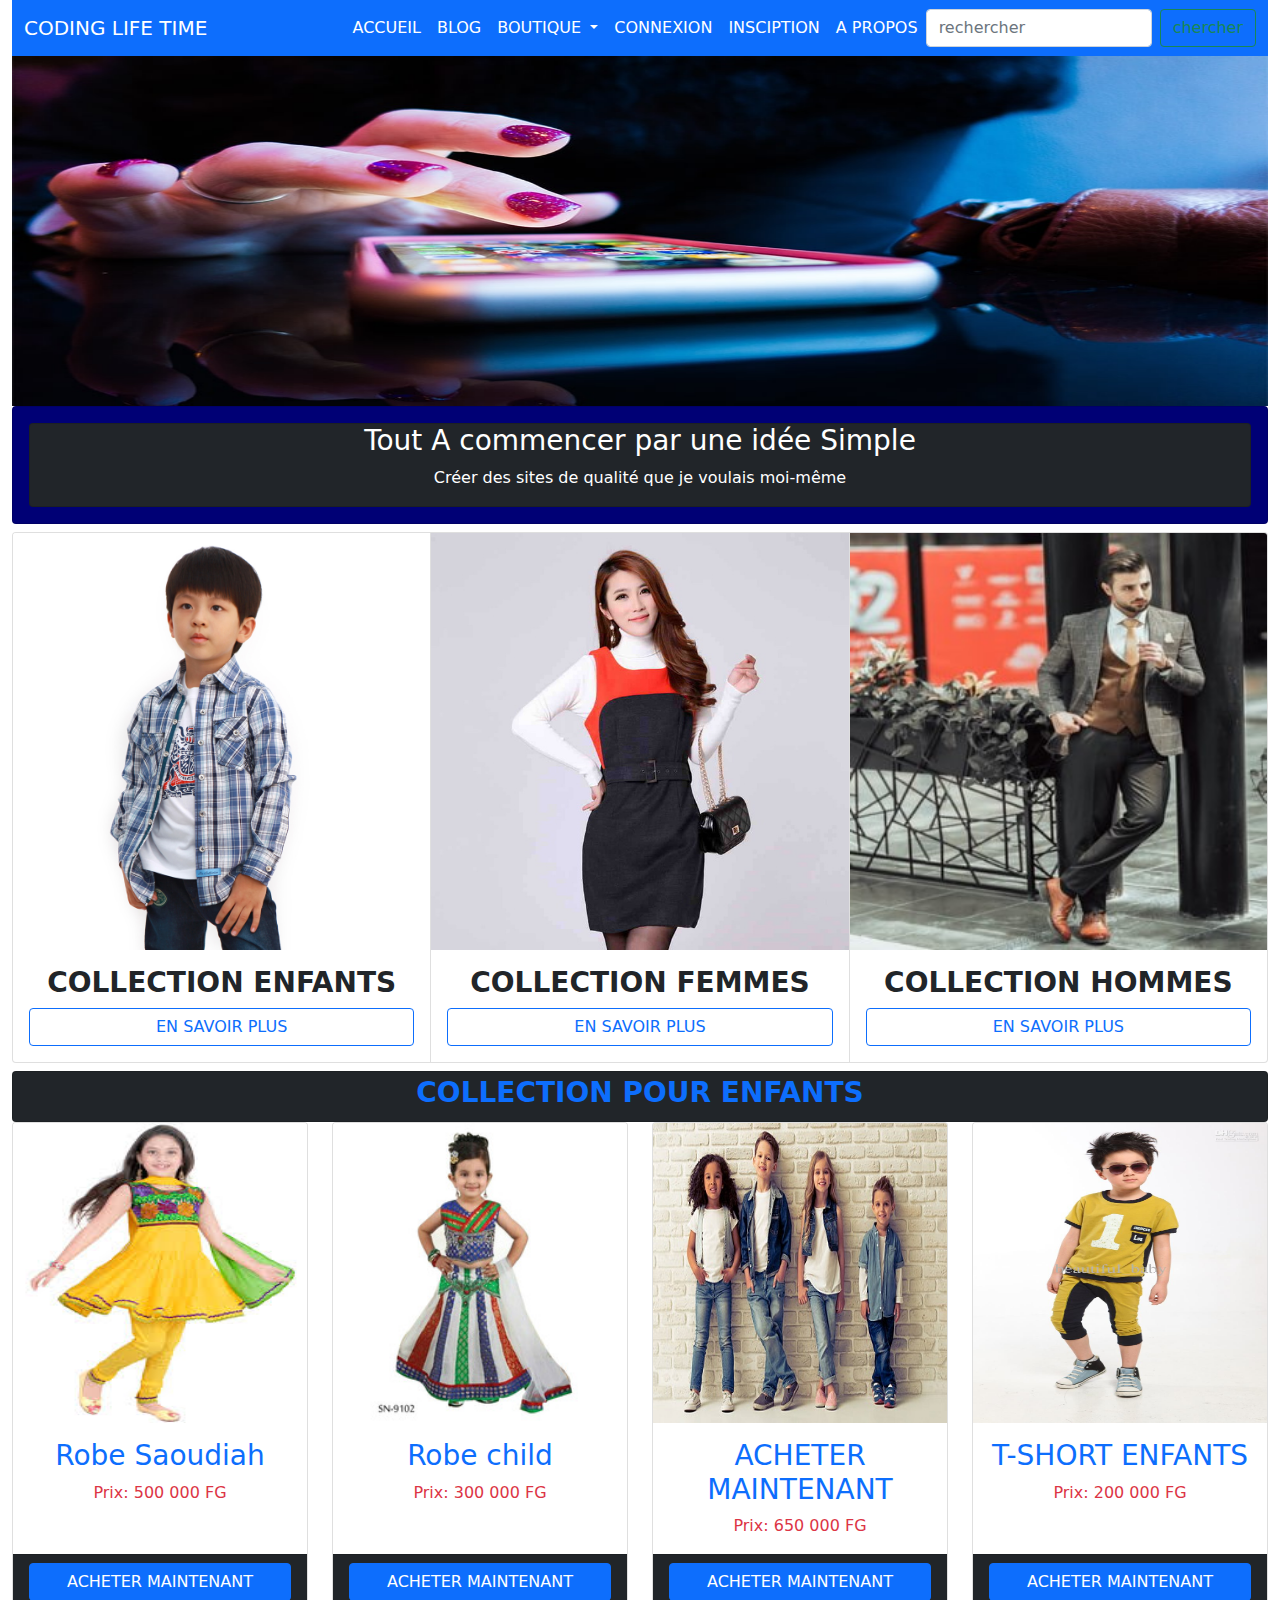
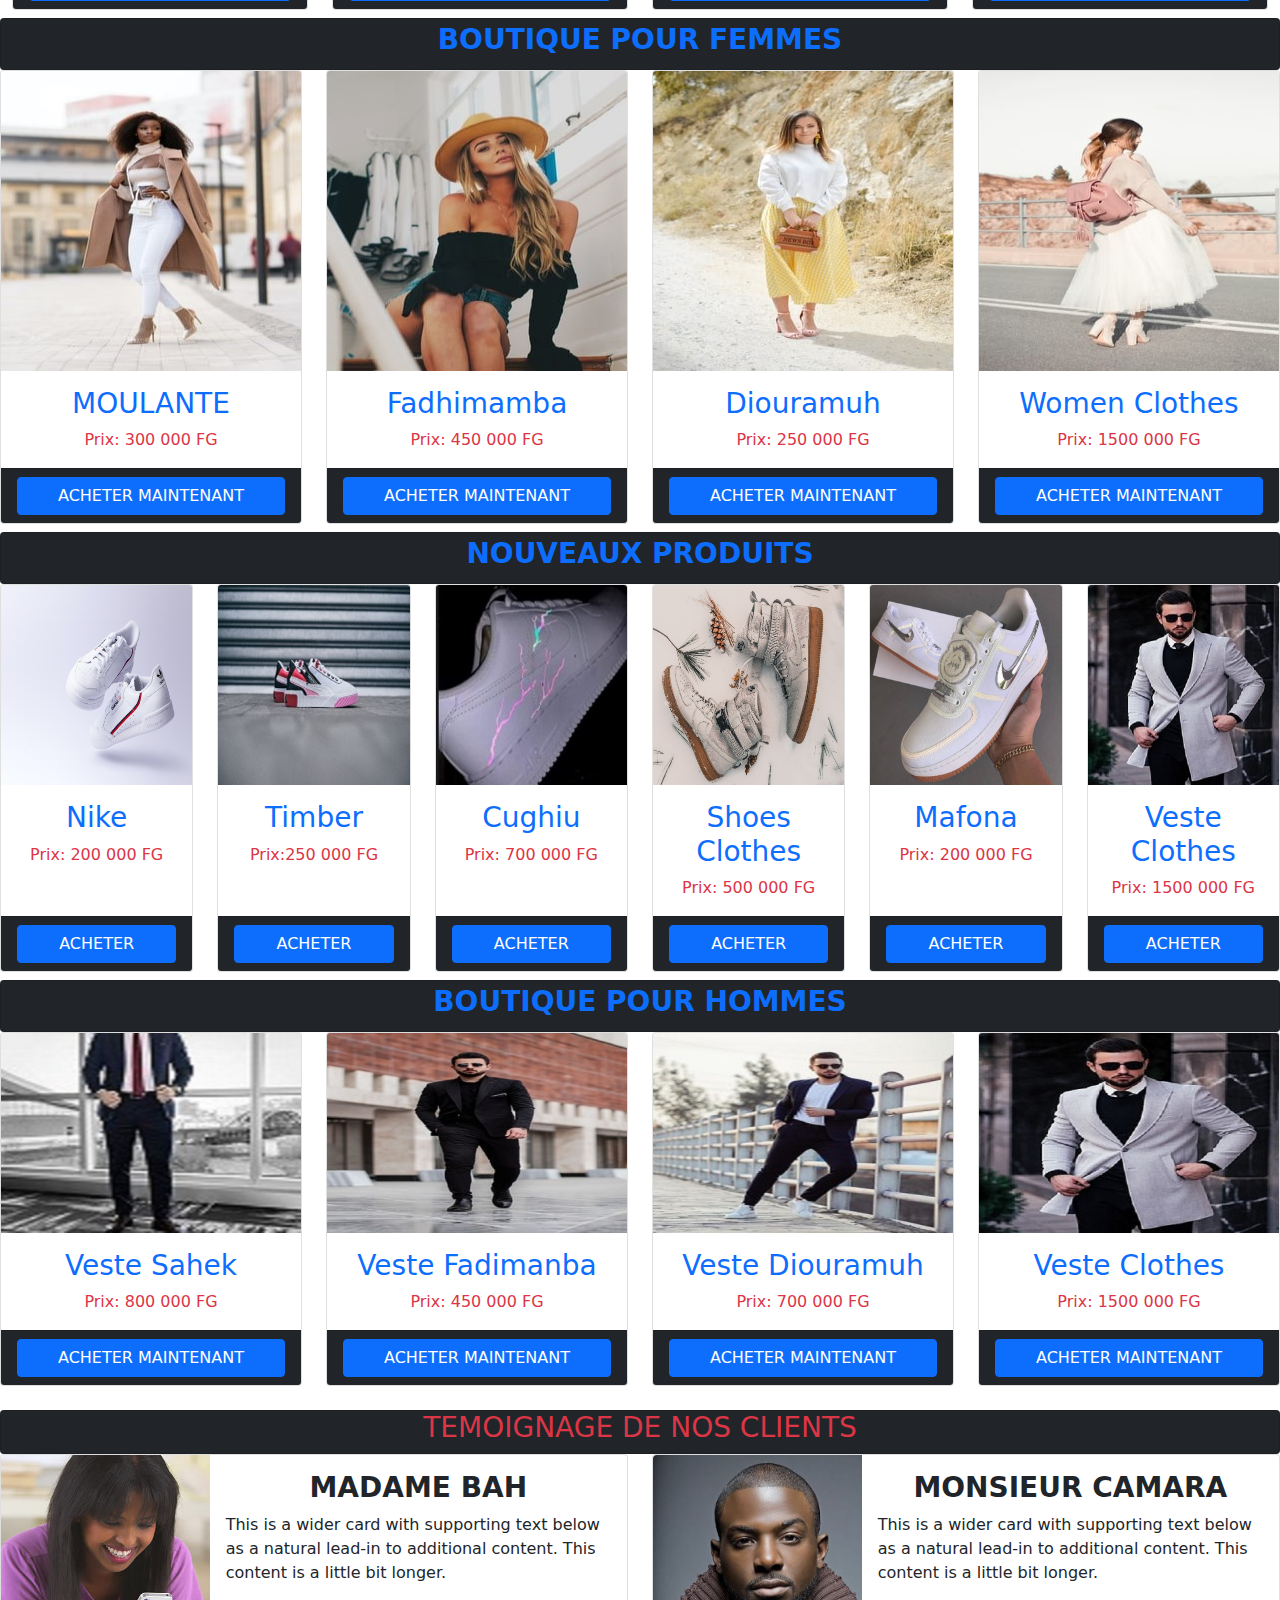
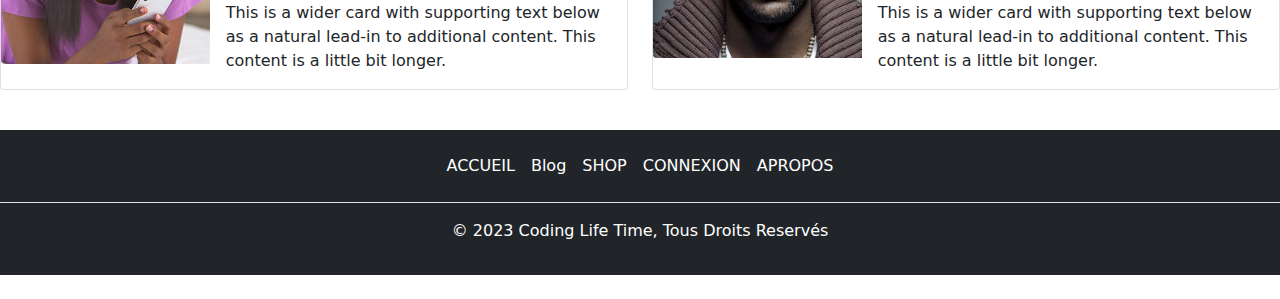
<file: index.html>
<!DOCTYPE html>
<html lang="zxx">

<head>
    <meta charset="UTF-8">
    <meta http-equiv="X-UA-Compatible" content="IE=edge">
    <meta name="viewport" content="width=device-width, initial-scale=1.0">
    <title>clshop-Accueille</title>
    <!-- liaison fichiers bootstrap  -->
    <link rel="stylesheet" href="css/bootstrap.min.css">
    <script src="js/bootstrap.min.js"></script>
</head>

<body>
    <div class="container-fluid">
        <!-- Debut section menu de navigation  -->
        <nav class="navbar navbar-expand-lg navbar-light bg-primary">
            <div class="container-fluid">
                <a class="navbar-brand text-white" href="index.html">CODING LIFE TIME</a>
                <button class="navbar-toggler" type="button" data-bs-toggle="collapse"
                    data-bs-target="#navbarSupportedContent" aria-controls="navbarSupportedContent"
                    aria-expanded="false" aria-label="Toggle navigation">
                    <span class="navbar-toggler-icon"></span>
                </button>
                <div class="collapse navbar-collapse" id="navbarSupportedContent">
                    <ul class="navbar-nav ms-auto mb-2 mb-lg-0">
                        <li class="nav-item">
                            <a class="nav-link text-white" aria-current="page" href="index.html">ACCUEIL</a>
                        </li>
                        <li class="nav-item">
                            <a class="nav-link text-white" href="blog.html">BLOG</a>
                        </li>
                        <li class="nav-item dropdown">
                            <a class="nav-link dropdown-toggle text-white" href="#" id="navbarDropdown" role="button"
                                data-bs-toggle="dropdown" aria-expanded="false">
                                BOUTIQUE
                            </a>
                            <ul class="dropdown-menu" aria-labelledby="navbarDropdown">
                                <li><a class="dropdown-item" href="shop.html">SHOP</a></li>
                                <li><a class="dropdown-item" href="electronique.html">ELECTRONIQUE</a></li>

                            </ul>
                        </li>
                        <li class="nav-item">
                            <a class="nav-link text-white" href="connexion.html">CONNEXION</a>
                        </li>

                        <li class="nav-item">
                            <a class="nav-link text-white" href="inscription.html">INSCIPTION</a>
                        </li>

                        <li class="nav-item">
                            <a class="nav-link text-white" href="apropos.html">A PROPOS</a>
                        </li>
                    </ul>
                    <form class="d-flex">
                        <input class="form-control me-2" type="search" placeholder="rechercher" aria-label="Search">
                        <button class="btn btn-outline-success" type="submit">chercher</button>
                    </form>
                </div>
            </div>
        </nav>
        <!-- Fin section menu de navigation  -->

        <!-- debut section carrossel  -->

        <div id="carouselExampleSlidesOnly" class="carousel slide" data-bs-ride="carousel">
            <div class="carousel-inner">
                <div class="carousel-item active">
                    <img src="images/caroussel/carousel-1.jpg" style="height: 350px;" class="d-block w-100" alt=" ">
                </div>
                <div class="carousel-item">
                    <img src="images/caroussel/carousel-2.jpg" style="height: 350px;" class="d-block w-100" alt=" ">
                </div>
                <div class="carousel-item">
                    <img src="images/caroussel/carousel-3.jpg" style="height: 350px;" class="d-block w-100" alt=" ">
                </div>
            </div>
        </div>
        <!-- fin section carrossel  -->

        <!-- Debut bloc titre  -->
        <div class="card p-3" style="background: #000075;">
            <div class="bg-dark text-white text-center card">
                <h3>Tout A commencer par une idée Simple</h3>
                <p>
                    Créer des sites de qualité que je voulais moi-même
                </p>
            </div>
        </div>

        <!-- Fin bloc titre  -->

        <!-- DEBUT SECTION TYPE DES PRODUITS  -->

        <div class="card-group mt-2">
            <div class="card">
                <img src="images/image28.jpg" class="card-img-top" alt=" ">
                <div class="card-body">
                    <h3 class="card-title text-center fw-bold">COLLECTION ENFANTS</h3>
                    <button class="btn  btn-outline-primary w-100">EN SAVOIR PLUS</button>
                </div>
            </div>
            <div class="card">
                <img src="images/image30.jpg" class="card-img-top" alt=" ">
                <div class="card-body">
                    <h3 class="card-title text-center fw-bold">COLLECTION FEMMES</h3>
                    <button class="btn btn-outline-primary w-100">EN SAVOIR PLUS</button>
                </div>
            </div>
            <div class="card">
                <img src="images/v11.jpeg" class="card-img-top" alt=" ">
                <div class="card-body">
                    <h3 class="card-title text-center fw-bold">COLLECTION HOMMES</h3>
                    <button class="btn btn-outline-primary w-100">EN SAVOIR PLUS</button>
                </div>
            </div>
        </div>
        <!-- FIN SECTION TYPE DES PRODUITS  -->

        <!-- DEBUT SECTION COLLECTION ENFANTS  -->
        <div class="card bg-dark text-white text-center mt-2 p-1">
            <h3 class="text-primary  fw-bold">COLLECTION POUR ENFANTS</h3>
        </div>

        <div class="row">
            <div class="col">
                <div class="card h-100">
                    <img src=" images/images30.jpg" height="300px" class="card-img-top" alt="...">
                    <div class="card-body text-center">
                        <h3 class="card-title text-center text-primary">Robe Saoudiah</h3>
                        <p class="card-text text-center text-danger">Prix: 500 000 FG</p>
                    </div>
                    <div class="card-footer bg-dark">
                        <button class="btn btn-primary w-100">ACHETER MAINTENANT</button>
                    </div>
                </div>
            </div>
            <div class="col">
                <div class="card h-100">
                    <img src="images/en.jpg" height="300px" ; class="card-img-top" alt="...">
                    <div class="card-body">
                        <h3 class="card-title text-center text-primary">Robe child</h3>
                        <p class="card-text text-center text-danger">Prix: 300 000 FG</p>
                    </div>
                    <div class="card-footer bg-dark">
                        <button class="btn btn-primary w-100">ACHETER MAINTENANT</button>
                    </div>
                </div>
            </div>
            <div class="col">
                <div class="card h-100">
                    <img src="images/enfant.jpg" height="300px" ; class="card-img-top" alt=" ">
                    <div class="card-body text-center">
                        <h3 class="card-title text-center text-primary">ACHETER MAINTENANT</h3>
                        <p class="card-text text-danger text-center">Prix: 650 000 FG</p>
                    </div>
                    <div class="card-footer bg-dark">
                        <button class="btn btn-primary w-100">ACHETER MAINTENANT</button>
                    </div>
                </div>
            </div>
            <div class="col">
                <div class="card h-100">
                    <img src="images/en1.jpg" height="300px" class="card-img-top" alt="...">
                    <div class="card-body">
                        <h3 class="card-title text-center text-primary">T-SHORT ENFANTS</h3>
                        <p class="card-text text-center text-danger">Prix: 200 000 FG</p>
                    </div>
                    <div class="card-footer bg-dark">
                        <button class="btn btn-primary w-100">ACHETER MAINTENANT</button>
                    </div>
                </div>
            </div>
        </div>

    </div>

    <!-- FIN SECTION COLLECTION ENFANTS  -->

    <!-- DEBUT SECTION BOUTIQUE FEMMES  -->
    <div class="card bg-dark text-white text-center mt-2 p-1">
        <h3 class="text-primary fw-bold">BOUTIQUE POUR FEMMES</h3>
    </div>


    <div class="row">
        <div class="col">
            <div class="card h-100">
                <img src="images/f3.jpeg" height="300px" ; class="card-img-top" alt="...">
                <div class="card-body">
                    <h3 class="card-title text-center text-primary">MOULANTE</h3>
                    <p class="card-text text-center text-danger">Prix: 300 000 FG</p>
                </div>
                <div class="card-footer bg-dark">
                    <button class="btn btn-primary text-center w-100">ACHETER MAINTENANT</button>
                </div>
            </div>
        </div>
        <div class="col">
            <div class="card h-100">
                <img src="images/f4.jpeg" height="300px" class="card-img-top" alt="...">
                <div class="card-body">
                    <h3 class="card-title text-center text-primary">Fadhimamba</h3>
                    <p class="card-text text-center text-danger">Prix: 450 000 FG</p>
                </div>
                <div class="card-footer bg-dark">
                    <button class="btn btn-primary w-100">ACHETER MAINTENANT</button>
                </div>
            </div>
        </div>
        <div class="col">
            <div class="card h-100">
                <img src="images/f5.jpeg" height="300px" ; class="card-img-top" alt="...">
                <div class="card-body">
                    <h3 class="card-title text-center text-primary">Diouramuh</h3>
                    <p class="card-text text-center text-danger">Prix: 250 000 FG</p>
                </div>
                <div class="card-footer bg-dark">
                    <button class="btn btn-primary text-center w-100">ACHETER MAINTENANT</button>
                </div>
            </div>
        </div>
        <div class="col">
            <div class="card h-100">
                <img src="images/f6.jpeg" height="300px" ; class="card-img-top" alt="...">
                <div class="card-body">
                    <h3 class="card-title text-center text-primary">Women Clothes</h3>
                    <p class="card-text text-center text-danger">Prix: 1500 000 FG</p>
                </div>
                <div class="card-footer bg-dark">
                    <button class="btn btn-primary text-center w-100">ACHETER MAINTENANT</button>
                </div>
            </div>
        </div>
    </div>

    <!-- FIN SECTION BOUTIQUE FEMMES  -->

    <!-- DEBUT SECTION NOUVEAUX PRODUITS  -->
    <div class="card bg-dark text-white text-center mt-2 p-1">
        <h3 class="text-primary fw-bold">NOUVEAUX PRODUITS</h3>
    </div>


    <div class="row">
        <div class="col">
            <div class="card h-100">
                <img src="images/c2.jpg" height="200px" ; class="card-img-top" alt="...">
                <div class="card-body">
                    <h3 class="card-title text-center text-primary">Nike</h3>
                    <p class="card-text text-center text-danger">Prix: 200 000 FG</p>
                </div>
                <div class="card-footer bg-dark">
                    <button class="btn btn-primary text-center w-100">ACHETER</button>
                </div>
            </div>
        </div>
        <div class="col">
            <div class="card h-100">
                <img src="images/c3.jpg" height="200px" ; class="card-img-top" alt="...">
                <div class="card-body">
                    <h3 class="card-title text-center text-primary">Timber</h3>
                    <p class="card-text text-center text-danger">Prix:250 000 FG </p>
                </div>
                <div class="card-footer bg-dark">
                    <button class="btn btn-primary text-center w-100">ACHETER</button>
                </div>
            </div>
        </div>
        <div class="col">
            <div class="card h-100">
                <img src="images/c5.jpg" height="200px" ; class="card-img-top" alt="...">
                <div class="card-body">
                    <h3 class="card-title text-center text-primary">Cughiu</h3>
                    <p class="card-text text-center text-danger">Prix: 700 000 FG</p>
                </div>
                <div class="card-footer bg-dark">
                    <button class="btn btn-primary text-center w-100">ACHETER</button>
                </div>
            </div>
        </div>
        <div class="col">
            <div class="card h-100">
                <img src="images/c13.jpg" height="200px" ; class="card-img-top" alt="...">
                <div class="card-body">
                    <h3 class="card-title text-center text-primary">Shoes Clothes</h3>
                    <p class="card-text text-center text-danger">Prix: 500 000 FG</p>
                </div>
                <div class="card-footer bg-dark">
                    <button class="btn btn-primary text-center w-100">ACHETER</button>
                </div>
            </div>
        </div>
        <div class="col">
            <div class="card h-100">
                <img src="images/c15.png" height="200px" ; class="card-img-top" alt="...">
                <div class="card-body">
                    <h3 class="card-title text-center text-primary">Mafona</h3>
                    <p class="card-text text-center text-danger">Prix: 200 000 FG</p>
                </div>
                <div class="card-footer bg-dark">
                    <button class="btn btn-primary text-center w-100">ACHETER</button>
                </div>
            </div>
        </div>
        <div class="col">
            <div class="card h-100">
                <img src="images/v4.jpeg" height="200px" ; class="card-img-top" alt="...">
                <div class="card-body">
                    <h3 class="card-title text-center text-primary">Veste Clothes</h3>
                    <p class="card-text text-center text-danger">Prix: 1500 000 FG</p>
                </div>
                <div class="card-footer bg-dark">
                    <button class="btn btn-primary text-center w-100">ACHETER</button>
                </div>
            </div>
        </div>
    </div>

    <!-- FIN SECTION NOUVEAUX PRODUITS  -->

    <!-- DEBUT SECTION BOUTIQUE HOMMES  -->
    <div class="card bg-dark text-white text-center mt-2 p-1">
        <h3 class="text-primary fw-bold">BOUTIQUE POUR HOMMES</h3>
    </div>


    <div class="row">
        <div class="col">
            <div class="card h-100">
                <img src="images/v1.jpeg" height="200px" class="card-img-top" alt="...">
                <div class="card-body">
                    <h3 class="card-title text-center text-primary">Veste Sahek</h3>
                    <p class="card-text text-center text-danger">Prix: 800 000 FG</p>
                </div>
                <div class="card-footer bg-dark">
                    <button class="btn btn-primary text-center w-100">ACHETER MAINTENANT</button>
                </div>
            </div>
        </div>
        <div class="col">
            <div class="card h-100">
                <img src="images/v2.jpeg" height="200px" ; class="card-img-top" alt="...">
                <div class="card-body">
                    <h3 class="card-title text-center text-primary">Veste Fadimanba</h3>
                    <p class="card-text text-center text-danger">Prix: 450 000 FG</p>
                </div>
                <div class="card-footer bg-dark">
                    <button class="btn btn-primary text-center w-100">ACHETER MAINTENANT</button>
                </div>
            </div>
        </div>
        <div class="col">
            <div class="card h-100">
                <img src="images/v3.jpeg" height="200px" ; class="card-img-top" alt="...">
                <div class="card-body">
                    <h3 class="card-title text-center text-primary">Veste Diouramuh</h3>
                    <p class="card-text text-center text-danger">Prix: 700 000 FG</p>
                </div>
                <div class="card-footer bg-dark">
                    <button class="btn btn-primary text-center w-100">ACHETER MAINTENANT</button>
                </div>
            </div>
        </div>
        <div class="col">
            <div class="card h-100">
                <img src="images/v4.jpeg" height="200px" ; class="card-img-top" alt="...">
                <div class="card-body">
                    <h3 class="card-title text-center text-primary">Veste Clothes</h3>
                    <p class="card-text text-center text-danger">Prix: 1500 000 FG</p>
                </div>
                <div class="card-footer bg-dark">
                    <button class="btn btn-primary text-center w-100">ACHETER MAINTENANT</button>
                </div>
            </div>
        </div>
    </div>

    <!-- FIN SECTION BOUTIQUE HOMMES  -->

    <!-- DEBUT SECTION TEMOIGNAGE CLIENT  -->

    <div class="card bg-dark text-center mt-4">
        <h3 class="text-danger">TEMOIGNAGE DE NOS CLIENTS</h3>
    </div>
    <div class="row">
        <div class="col">
            <div class="card mb-3">
                <div class="row g-0">
                    <div class="col-md-4">
                        <img src="images/user3.jpg" class="img-fluid rounded-start" alt="...">
                    </div>
                    <div class="col-md-8">
                        <div class="card-body">
                            <h3 class="card-title text-center fw-bold">MADAME BAH</h3>
                            <p class="card-text">This is a wider card with supporting text below as a natural lead-in to
                                additional content. This content is a little bit longer.</p>
                            <p class="card-text">This is a wider card with supporting text below as a natural lead-in to
                                additional content. This content is a little bit longer.</p>
                        </div>
                    </div>
                </div>
            </div>
        </div>

        <div class="col">
            <div class="card mb-3">
                <div class="row g-0">
                    <div class="col-md-4">
                        <img src="images/user4.jpg" class="img-fluid rounded-start" alt="...">
                    </div>
                    <div class="col-md-8">
                        <div class="card-body">
                            <h3 class="card-title text-center fw-bold">MONSIEUR CAMARA</h3>
                            <p class="card-text">This is a wider card with supporting text below as a natural lead-in to
                                additional content. This content is a little bit longer.</p>
                            <p class="card-text">This is a wider card with supporting text below as a natural lead-in to
                                additional content. This content is a little bit longer.</p>
                        </div>
                    </div>
                </div>
            </div>
        </div>
    </div>

    <!-- FIN SECTION TEMOIGNAGE CLIENT  -->

    <!-- DEBUT SECTION PIED DE PAGE  -->

    <div class="bg-dark mt-3">
        <footer class="py-3 my-4">
            <ul class="nav justify-content-center border-bottom pb-3 mb-3">
                <li class="nav-item"><a href="index.html" class="nav-link px-2 text-white">ACCUEIL</a></li>
                <li class="nav-item"><a href="blog.html" class="nav-link px-2 text-white">Blog</a></li>
                <li class="nav-item"><a href="shop.html" class="nav-link px-2 text-white">SHOP</a></li>
                <li class="nav-item"><a href="connexion.html" class="nav-link px-2 text-white">CONNEXION</a></li>
                <li class="nav-item"><a href="apropos.html" class="nav-link px-2 text-white">APROPOS</a></li>
            </ul>
            <p class="text-center text-white">&copy; 2023 Coding Life Time, Tous Droits Reservés</p>
        </footer>
    </div>

    <!-- FIN SECTION PIED DE PAGE  -->

    </div>
</body>

</html>
</file>
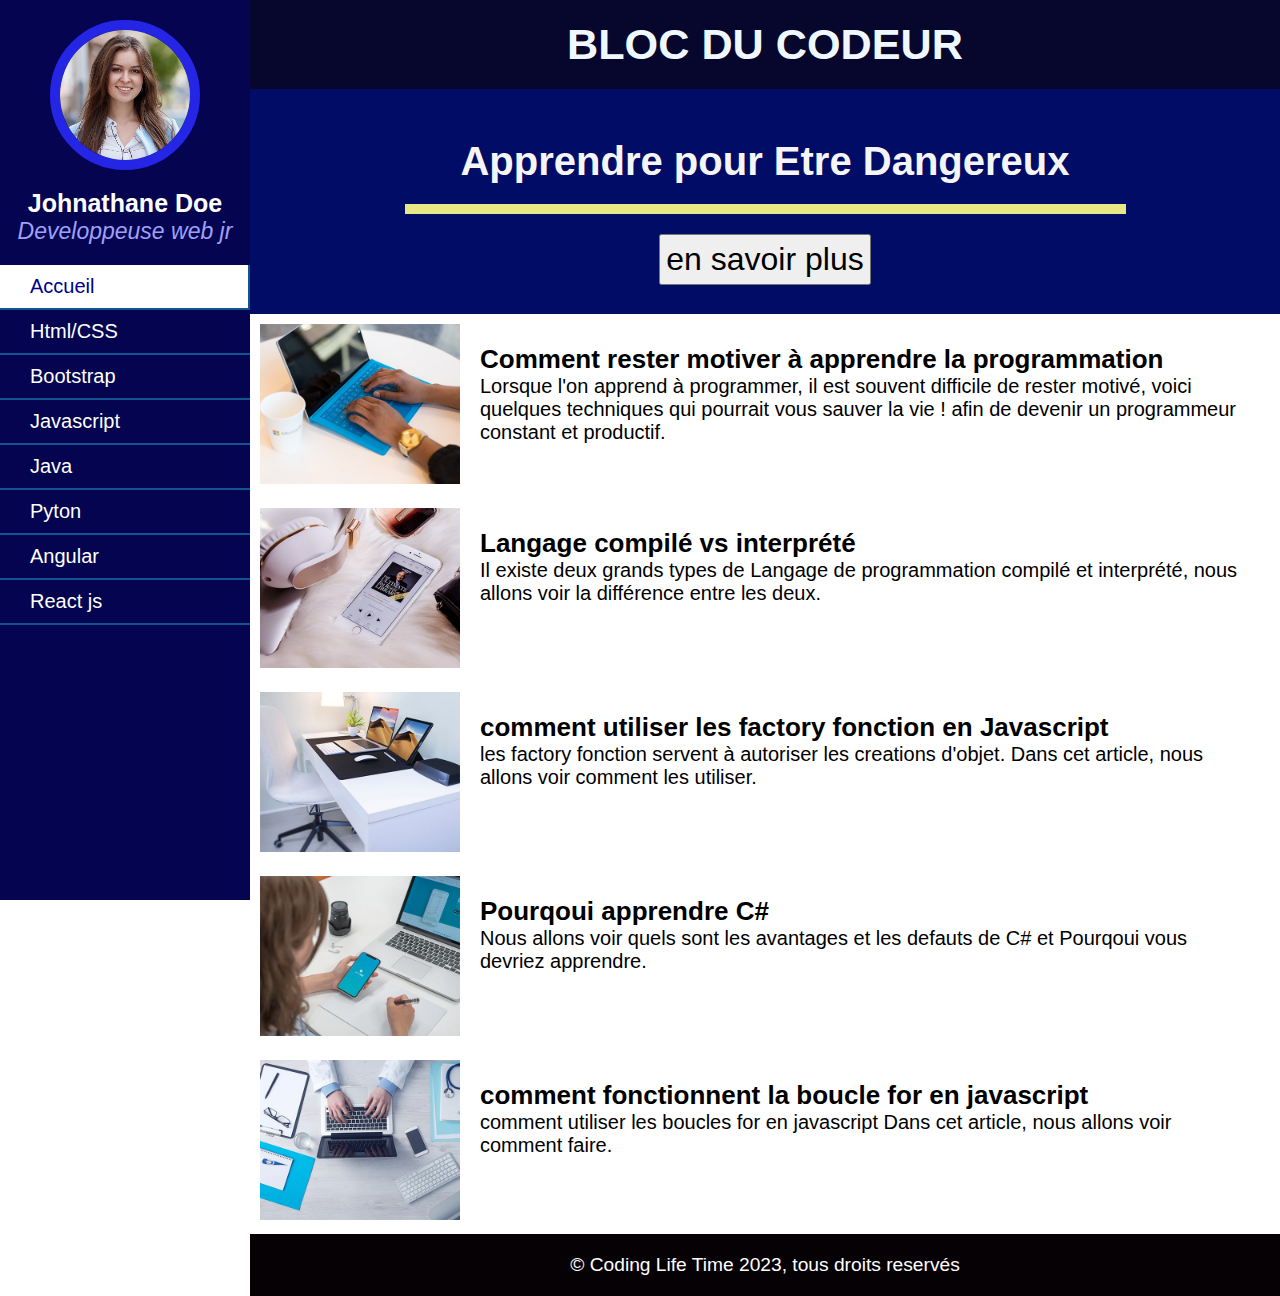
<file: blog.html>
<!DOCTYPE html>
<html lang="zxx">
<head>
  <meta charset="utf-8">
	<title>clshop-bloc du codeur</title>

	<link rel="stylesheet" href="css/style.css">
</head>

<body>
	<div class="container">
		<!-- DEBUT SECTION MENU LATERAL -->
		<div class="sidebar">
			<!-- DEBUT SECTION PROFIL DU BLOGEUR -->
			<div id="profil">
				<!-- PHOTO DE PROFIL -->
				<img src="images/blog/profile.jpg" alt="">

				<h3>Johnathane Doe</h3>
				<p>Developpeuse web jr</p>
			</div>
			<!-- FIN SECTION PROFIL DU BLOGEUR -->

			<!-- DEBUT SECTION LISTE DES ELEMENTS -->
			<ul>
				<li> <a href="index.html" class="active">Accueil</a></li>
				<li> <a href="#">Html/CSS</a></li>
				<li> <a href="#">Bootstrap</a></li>
				<li> <a href="#">Javascript</a></li>
				<li> <a href="#">Java</a></li>
				<li> <a href="#">Pyton</a></li>
				<li> <a href="#">Angular</a></li>
				<li> <a href="#">React js</a></li>
			</ul>

			<!-- FIN SECTION LISTE DES ELEMENTS -->

		</div>

		<!-- FIN SECTION MENU LATERAL -->

		<!-- debut section contenu blog -->

		<section>
			<!-- debut entête du blog -->
			<header>
				<h2> <a href="#">BLOC DU CODEUR</a></h2>
			</header>
			<!-- fin debut entête du blog -->

			<!-- debut section banniere -->
			<div class="banner">
				<div class="titre">
					<h2>Apprendre pour Etre Dangereux</h2>
				</div>
				<div class="trait"></div>
				<div class="btn">
					<button>en savoir plus</button>
				</div>
			</div>
			<!-- fin section banniere -->

			<!-- debut section des article  -->
			<div class="articles">
				<!-- debut article 1  -->
				<article>
					<div class="article">
						<img src="images/blog/blog-1.jpg" alt="">
					</div>
					<div class="titre-article">
						<h3>Comment rester motiver à apprendre la programmation</h3>
						<p>
							Lorsque l'on apprend à programmer, il est souvent
							difficile de rester motivé, voici quelques
							techniques qui pourrait vous sauver la vie ! afin
							de devenir un programmeur constant et productif.
						</p>
					</div>
					
				</article>
			</div>
			<!-- fin section des article 1  -->

			<!-- debut section des article 2 -->
			<article>
				<!-- debut article 2 -->
				<div class="article">
					<img src="images/blog/blog-2.jpg" alt="">
                  </div>
				  <div class="titre-article">
					<h3>Langage compilé vs interprété</h3>
                     <p>Il existe deux grands types de Langage de 
						programmation compilé et interprété, nous
						allons voir la différence entre les deux.
					  	</p>
				  </div>
			</article>
                 <!-- fin article 2 -->
                 <article>
				 <!-- debut article 3 -->
                  <div class="article">
					<img src="images/blog/blog-3.jpg" alt="">
                 </div>
				 <div class="titre-article">
                  <h3>comment utiliser les factory
					fonction en Javascript</h3>
					<p>les factory fonction servent à autoriser les
						creations d'objet. Dans cet article, nous allons
						voir comment les utiliser.
					</p>
				 </div>
				</article>
				<!-- fin article 3 -->
				<article>
					<!-- debut article 4 -->
					<div class="article">
						<img src="images/blog/blog-4.jpg" alt="">
                   </div>
				   <div class="titre-article">
                    <h3>Pourqoui apprendre C#</h3>
					<p>Nous allons voir quels sont les avantages et les
						defauts de C# et Pourqoui vous devriez
						apprendre. 
					</p>
				   </div>
				</article>
				<!-- fin article 4 -->

				<!-- debut article 5 -->
				<article>
					<div class="article">
                    <img src="images/blog/blog-5.jpg" alt="">
					</div>
					<div class="titre-article">
                      <h3>comment fonctionnent 
						la boucle for en javascript</h3>
						<p>comment utiliser les boucles for en javascript
							Dans cet article, nous allons voir comment 
							faire.
						</p>
					</div>
				</article>
				<!-- fin article 5 -->

				<!-- debut section pied de page  -->
				<div class="footer">
                 <p>&copy; Coding Life Time 2023, tous droits reservés </p>
				</div>

				<!-- fin section pied de page  -->
		</section>

	</div>
</body>

</html>
</file>
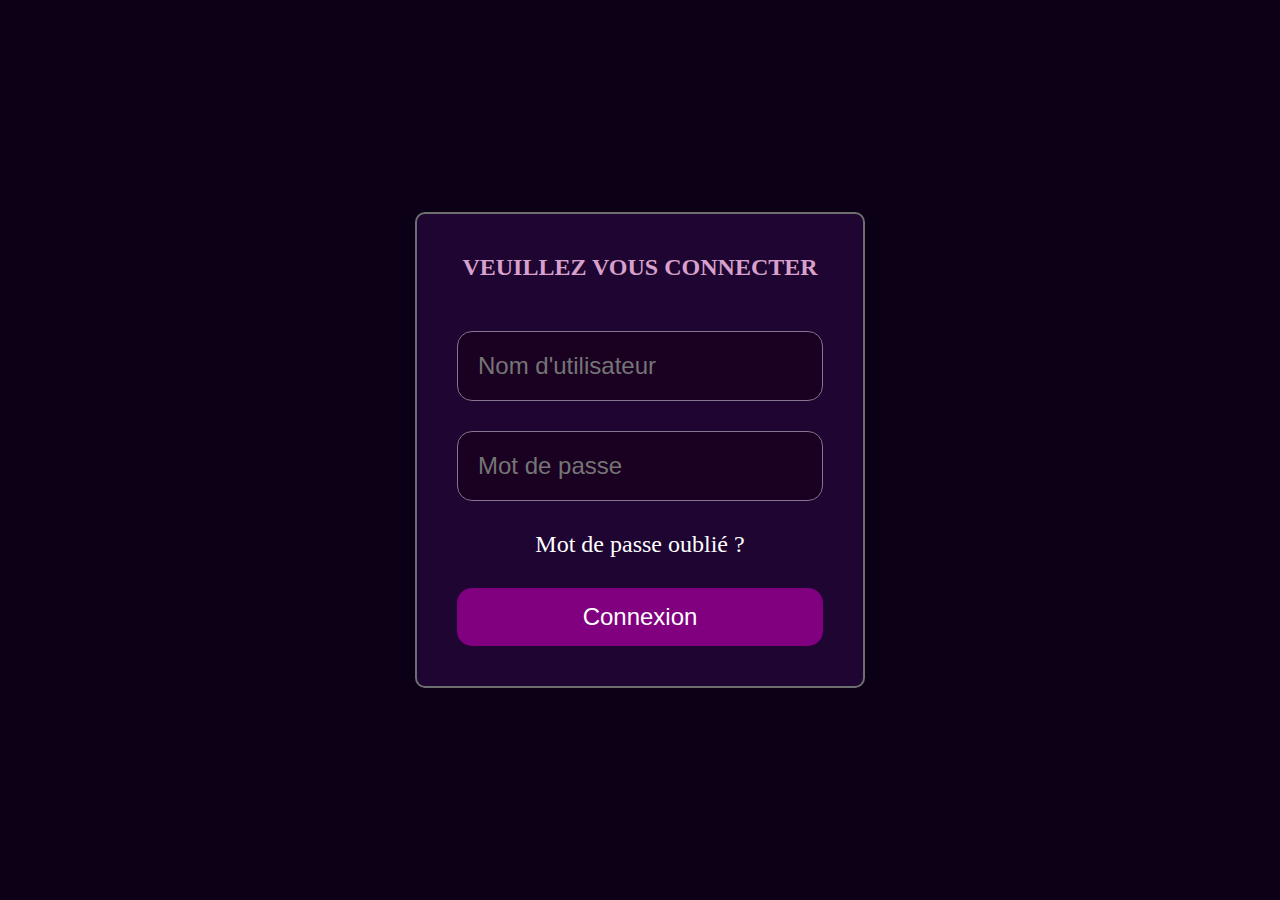
<file: connexion.html>
<!DOCTYPE html>
<html lang="zxx">
<head>
    <meta charset="UTF-8">
    <meta http-equiv="X-UA-Compatible" content="IE=edge">
    <meta name="viewport" content="width=device-width, initial-scale=1.0">
    <title>clshop-connexion</title>
    <link rel="stylesheet" href="css/style-form.css">
</head>
<body>
    <div class="container">
   <form >
    <h2>veuillez vous connecter</h2>
    <div class="username">
        <input type="text" placeholder="Nom d'utilisateur">
    </div>
    <div class="password">
        <input type="password" placeholder="Mot de passe"> 
     </div>
     <div class="lien">
        <a href="#">Mot de passe oublié ?</a>
     </div>
     <div class="btn">
       <button>Connexion</button>
     </div>
   </form>
    </div>
</body>
</html>
</file>
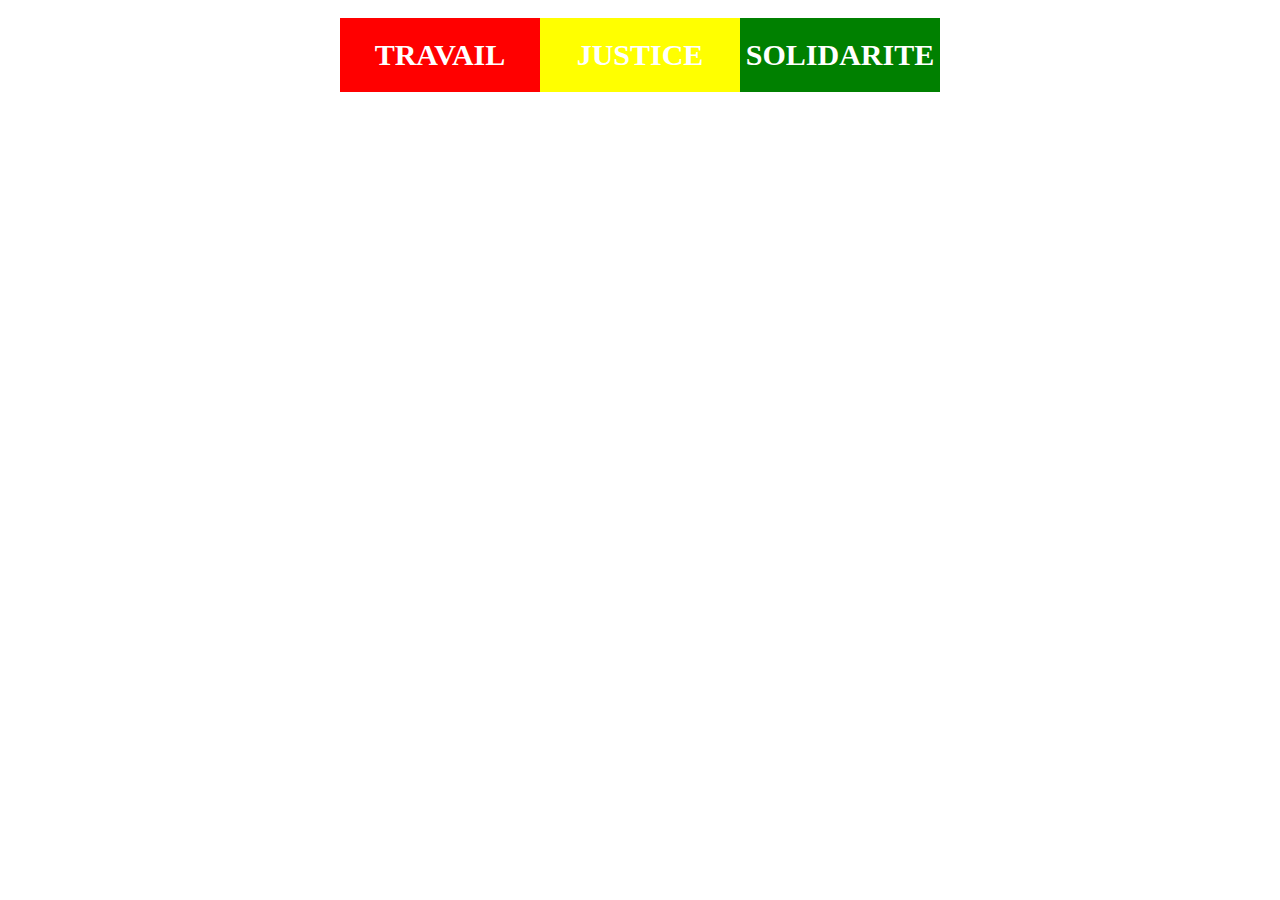
<file: devise.html>
<!DOCTYPE html>
<html>
<head>
	<title>DEVISE DE MA GUINEE</title>
	<meta charset="utf-8">
	<style>
		#bloc-travail{
			background-color: red;
			color: white;
			text-align: center;
			font-size: 15px;
			margin-top: 10px;
			float: left;
			width: 200px;
		}
		#bloc-justice{
			background-color: yellow;
			color: white;
			text-align: center;
			font-size: 15px;
			margin-top: 10px;
			float: left;
			width: 200px;
		}
		#bloc-solidarite{
			background-color: green;
			color: white;
			text-align: center;
			font-size: 15px;
			margin-top: 10px;
			float: left;
			width: 200px;
			}

	</style>
</head>
<body>
<!-- ceci est le bloc principal -->
<main style="width: 600px; margin: auto; ">
	<!-- Debut du premier bloc -->
	<div id="bloc-travail">
		<h1>TRAVAIL</h1>
		</div>
		<!-- FIN DU  PREMIER BLOC -->
	
	<!-- debut du dexième bloc -->
	<div id="bloc-justice">
		<h1>JUSTICE</h1>
		</div>
		<!-- FIN DU DEUXIEME BLOC -->

		<!-- DEBUT DU TROISIEME BLOC -->
		<div id="bloc-solidarite">
		<h1>SOLIDARITE</h1>
		</div>
		<!-- FIN DU TROISIEME BLOC -->
</file>
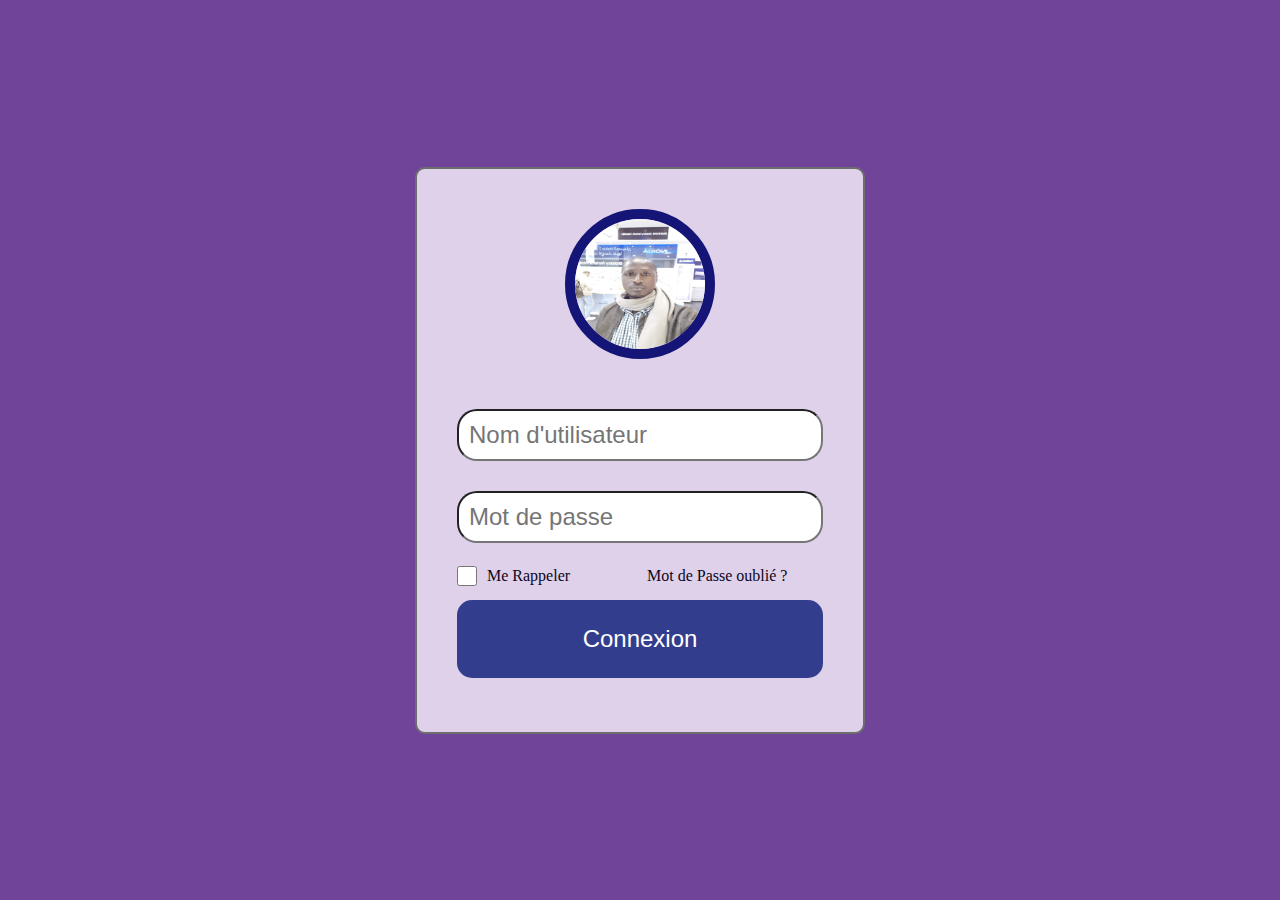
<file: devoir.html>
<!DOCTYPE html>
<html lang="zxx">
<head>
    <meta charset="UTF-8">
    <meta http-equiv="X-UA-Compatible" content="IE=edge">
    <meta name="viewport" content="width=device-width, initial-scale=1.0">
    <title>Connexion</title>
    <link rel="stylesheet" href="css/style-devoir.css">
</head>
<body>
   <div class="container">
    <form>
        <div>
        <img src="images/blog/fode.jpg" alt="">
    </div>
      
      <div class="username">
         <input type="text" placeholder="Nom d'utilisateur">
      </div>
      <div class="Mot de Passe">
        <input type="password" placeholder="Mot de passe">
      </div>
      <div class="lien">
        <div>
          <input type="checkbox">
          <a href="#"> Me Rappeler</a>      
        </div>
        <div>
          <a href="#">Mot de Passe oublié ?</a>  
        </div>
        
      </div>
         <div class="btn">
           <button>Connexion</button>
         </div>
    </form>
   </div> 
</body>
</html>
</file>
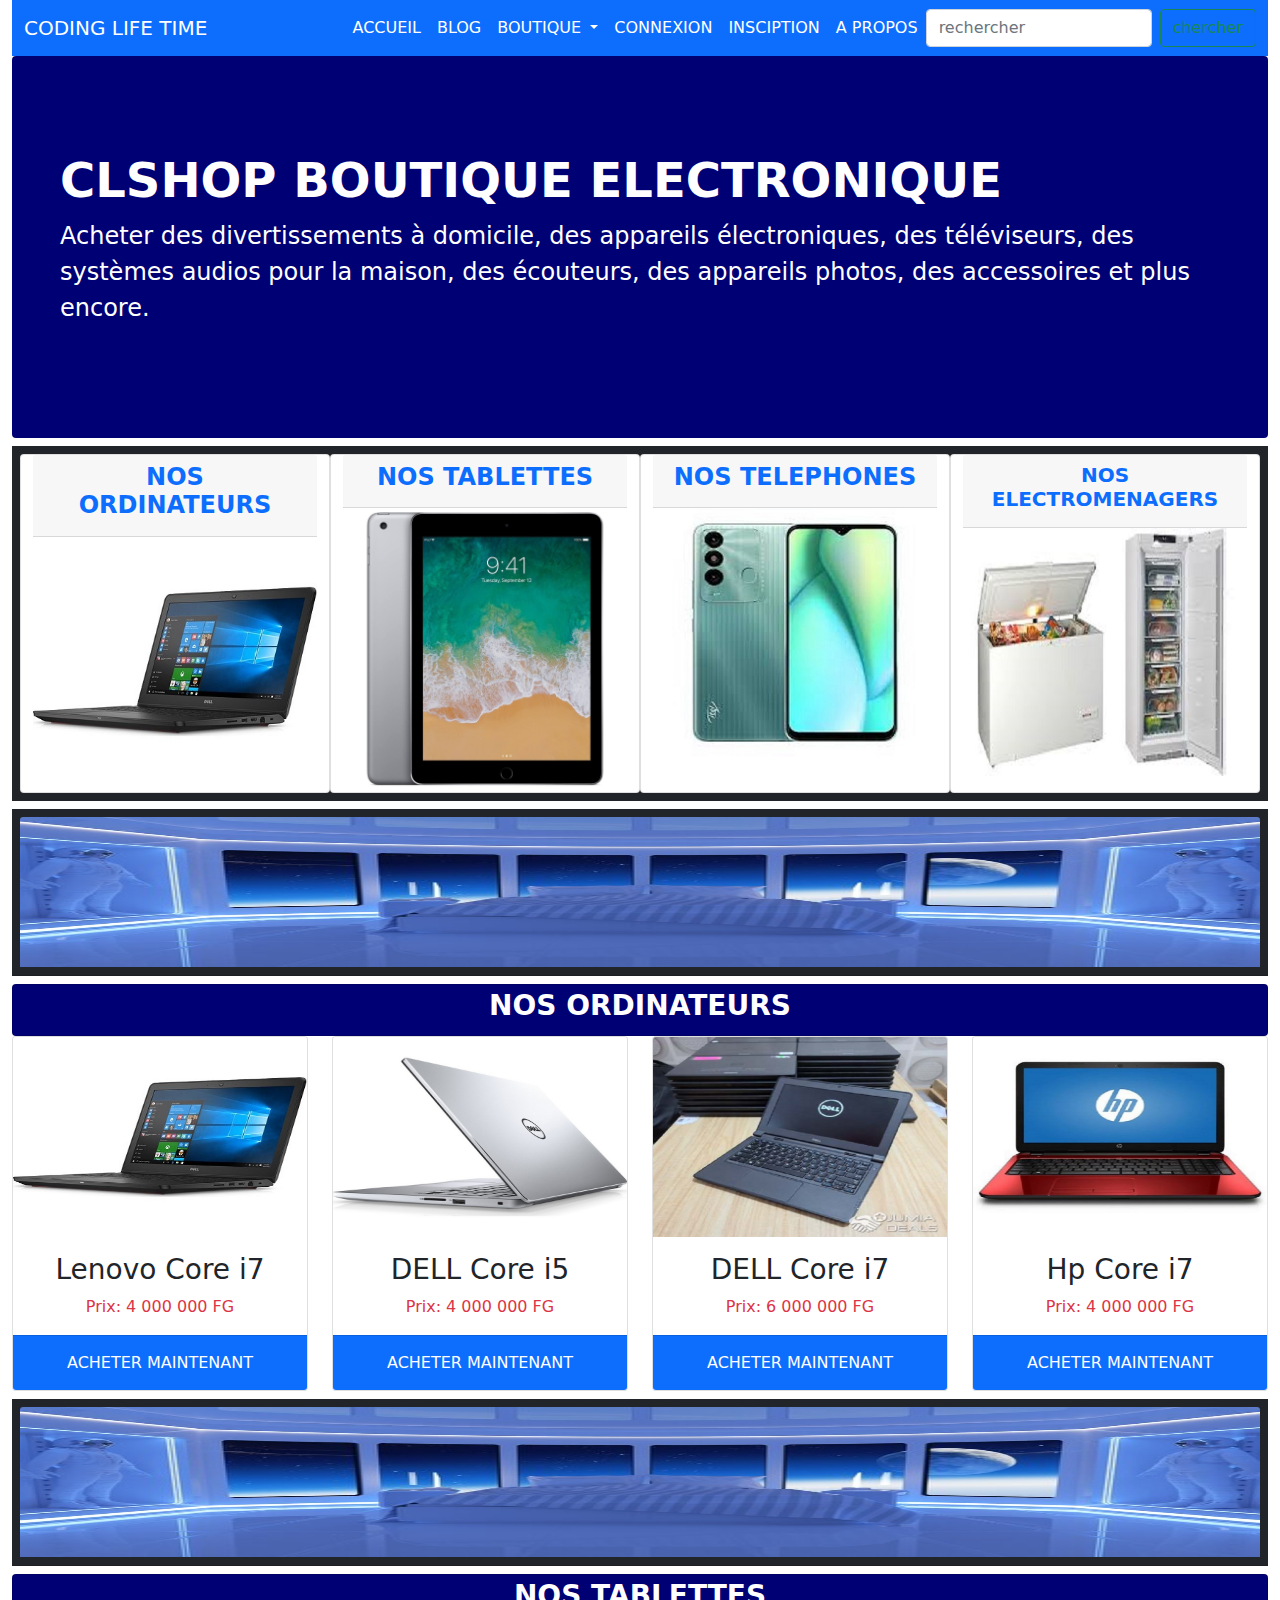
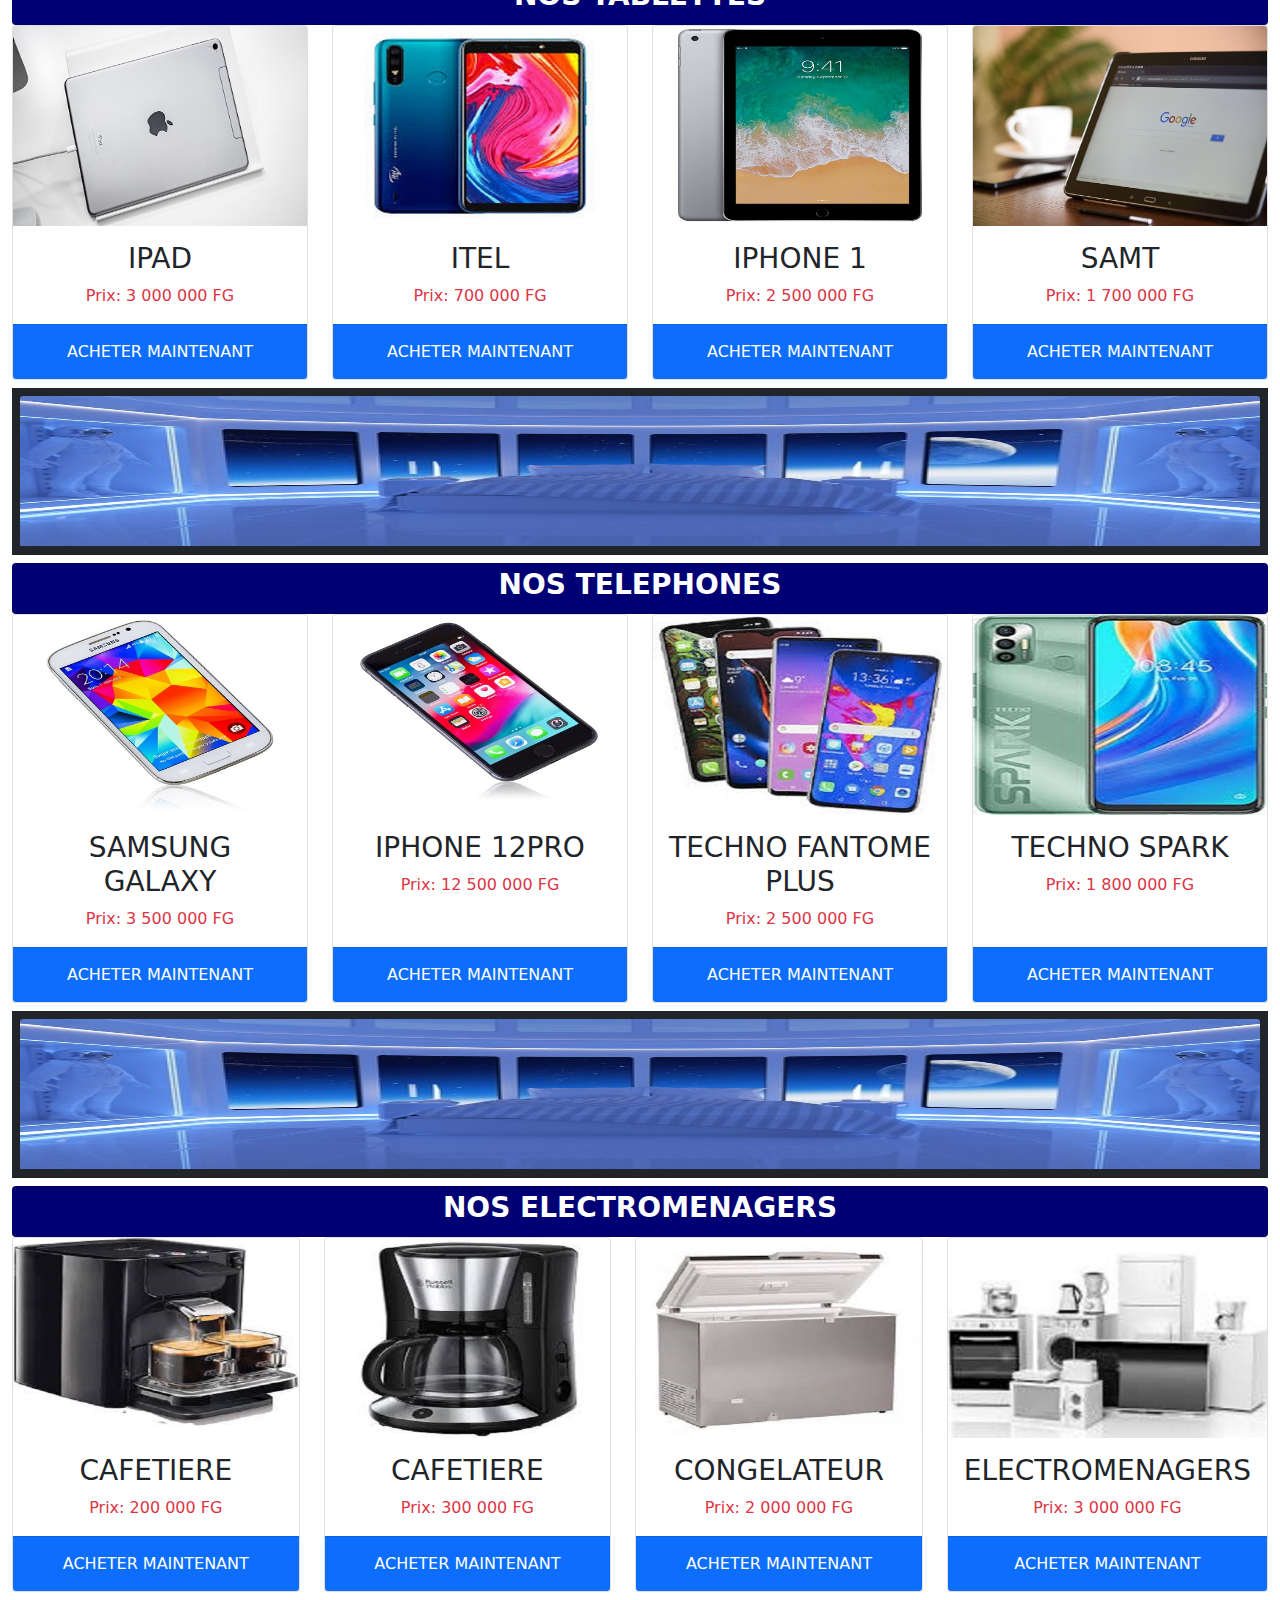
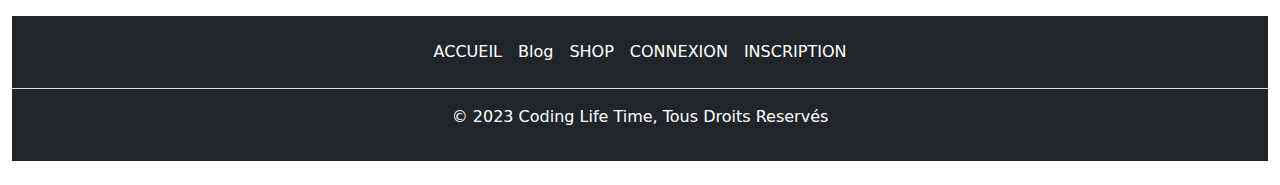
<file: electronique.html>
<!DOCTYPE html>
<html lang="en">

<head>
    <meta charset="UTF-8">
    <meta http-equiv="X-UA-Compatible" content="IE=edge">
    <meta name="viewport" content="width=device-width, initial-scale=1.0">
    <title>Document</title>

    <!-- liaison fichier bootstrap  -->
    <link rel="stylesheet" href="css/bootstrap.min.css">
    <script src="js/bootstrap.min.js"></script>
</head>

<body>
    <div class="container-fluid">
        <!-- Debut section menu de navigation  -->
        <nav class="navbar navbar-expand-lg navbar-light bg-primary">
            <div class="container-fluid">
                <a class="navbar-brand text-white" href="index.html">CODING LIFE TIME</a>
                <button class="navbar-toggler" type="button" data-bs-toggle="collapse"
                    data-bs-target="#navbarSupportedContent" aria-controls="navbarSupportedContent"
                    aria-expanded="false" aria-label="Toggle navigation">
                    <span class="navbar-toggler-icon"></span>
                </button>
                <div class="collapse navbar-collapse" id="navbarSupportedContent">
                    <ul class="navbar-nav ms-auto mb-2 mb-lg-0">
                        <li class="nav-item">
                            <a class="nav-link text-white" aria-current="page" href="index.html">ACCUEIL</a>
                        </li>
                        <li class="nav-item">
                            <a class="nav-link text-white" href="blog.html">BLOG</a>
                        </li>
                        <li class="nav-item dropdown">
                            <a class="nav-link dropdown-toggle text-white" href="#" id="navbarDropdown" role="button"
                                data-bs-toggle="dropdown" aria-expanded="false">
                                BOUTIQUE
                            </a>
                            <ul class="dropdown-menu" aria-labelledby="navbarDropdown">
                                <li><a class="dropdown-item" href="shop.html">SHOP</a></li>
                                <li><a class="dropdown-item" href="electronique.html">ELECTRONIQUE</a></li>

                            </ul>
                        </li>
                        <li class="nav-item">
                            <a class="nav-link text-white" href="connexion.html">CONNEXION</a>
                        </li>

                        <li class="nav-item">
                            <a class="nav-link text-white" href="inscription.htm">INSCIPTION</a>
                        </li>

                        <li class="nav-item">
                            <a class="nav-link text-white" href="apropos.html">A PROPOS</a>
                        </li>
                    </ul>
                    <form class="d-flex">
                        <input class="form-control me-2" type="search" placeholder="rechercher" aria-label="Search">
                        <button class="btn btn-outline-success" type="submit">chercher</button>
                    </form>
                </div>
            </div>
        </nav>
        <!-- fin section menu navigation  -->

        <!-- debut section bannière  -->

        <div class="p-5 rounded" style="background: #000075;">
            <div class="py-5 text-white">
                <h1 class="display-5 fw-bold">CLSHOP BOUTIQUE ELECTRONIQUE</h1>
                <p class="col-md fs-4">
                    Acheter des divertissements à domicile, des appareils électroniques,
                    des téléviseurs, des systèmes audios pour la maison, des écouteurs,
                    des appareils photos, des accessoires et plus encore.

                </p>
            </div>
        </div>

        <!-- fin section bannière  -->

        <!-- debut section type de produits  -->
        <div class="container-fluid">
            <div class="row bg-dark p-2 mt-2">
                <div class="card col">
                    <div class="card-header text-center">
                        <h4 class="fw-bold text-primary">NOS ORDINATEURS</h4>
                    </div>
                    <img src="images/pc.jpg" class="card-img-top" alt="">
                </div>
                <div class="card col">
                    <div class="card-header text-center">
                        <h4 class="fw-bold text-primary">NOS TABLETTES</h4>
                    </div>
                    <img src="images/iphone1.jpg" class="card-img-top" alt="">
                </div>
                <div class="card col">
                    <div class="card-header text-center">
                        <h4 class="fw-bold text-primary">NOS TELEPHONES</h4>
                    </div>
                    <img src="images/itel.jpeg" class="card-img-top" alt="">
                </div>
                <div class="card col">
                    <div class="card-header text-center">
                        <h5 class="fw-bold text-primary">NOS ELECTROMENAGERS</h5>
                    </div>
                    <img src="images/conge.jpeg" class="card-img-top" alt="">
                </div>
            </div>

        </div>

        <!-- fin section type de produits  -->

        <!-- debut section  image principal -->

        <div class="card-header mt-2 p-2 bg-dark">
            <img src="images/1.jpg" class="card-img-top" width="150px" ; height="150px" ; alt="">
        </div>

        <!-- fin section image principal  -->

        <!-- debut section nos ordinateurs  -->

        <div class="card text-center mt-2 p-1" style="background: #000075;">
            <h3 class="text-white fw-bold">NOS ORDINATEURS</h3>
        </div>

        <!-- fin section nos ordinateurs  -->

        <!-- debut section produits de nos ordinateurs -->

        <div class="row">
            <div class="col">
                <div class="card h-100">
                    <img src="images/pc.jpg" height="200px" ; class="card-img-top" alt="...">
                    <div class="card-body">
                        <h3 class="card-title text-center text-dark">Lenovo Core i7</h3>
                        <p class="card-text text-center text-danger">Prix: 4 000 000 FG</p>
                    </div>
                    <div class="card-footer bg-primary">
                        <button class="btn btn-primary text-center w-100">ACHETER MAINTENANT</button>
                    </div>
                </div>
            </div>
            <div class="col">
                <div class="card h-100">
                    <img src="images/dell1.jpg" height="200px" ; class="card-img-top" alt="...">
                    <div class="card-body">
                        <h3 class="card-title text-center text-dark">DELL Core i5</h3>
                        <p class="card-text text-center text-danger">Prix: 4 000 000 FG</p>
                    </div>
                    <div class="card-footer bg-primary">
                        <button class="btn btn-primary text-center w-100">ACHETER MAINTENANT</button>
                    </div>
                </div>
            </div>
            <div class="col">
                <div class="card h-100">
                    <img src="images/del.jpg" height="200px" ; class="card-img-top" alt="...">
                    <div class="card-body">
                        <h3 class="card-title text-center text-dark">DELL Core i7</h3>
                        <p class="card-text text-center text-danger">Prix: 6 000 000 FG</p>
                    </div>
                    <div class="card-footer bg-primary">
                        <button class="btn btn-primary text-center w-100">ACHETER MAINTENANT</button>
                    </div>
                </div>
            </div>
            <div class="col">
                <div class="card h-100">
                    <img src="images/hp1.jpg" height="200px" ; class="card-img-top" alt="...">
                    <div class="card-body">
                        <h3 class="card-title text-center text-dark">Hp Core i7</h3>
                        <p class="card-text text-center text-danger">Prix: 4 000 000 FG</p>
                    </div>
                    <div class="card-footer bg-primary">
                        <button class="btn btn-primary text-center w-100">ACHETER MAINTENANT</button>
                    </div>
                </div>
            </div>

        </div>

        <!-- fin section produit de nos ordinateurs  -->

        <!-- debut section image principal  -->

        <div class="card-header mt-2 p-2 bg-dark">
            <img src="images/1.jpg" class="card-img-top" height="150px" ; width="150px" ; alt="">
        </div>

        <!-- fin section  image principal  -->

        <!-- debut section nos tablettes  -->

        <div class="card text-center mt-2 p-1" style="background: #000075;">
            <h3 class="text-white fw-bold">NOS TABLETTES</h3>
        </div>
        <!-- fin section nos tablettes  -->

        <!-- debut section produit de nos tablettes  -->

        <div class="row">

            <div class="col">
                <div class="card h-100">
                    <img src="images/ipad.jpg" height="200px" ; class="card-img-top" alt="...">
                    <div class="card-body">
                        <h3 class="card-title text-center text-dark">IPAD</h3>
                        <p class="card-text text-center text-danger">Prix: 3 000 000 FG</p>
                    </div>
                    <div class="card-footer bg-primary">
                        <button class="btn btn-primary text-center w-100">ACHETER MAINTENANT</button>
                    </div>
                </div>
            </div>
            <div class="col">
                <div class="card h-100">
                    <img src="images/itel1.jpeg" height="200px" ; class="card-img-top" alt="...">
                    <div class="card-body">
                        <h3 class="card-title text-center text-dark">ITEL</h3>
                        <p class="card-text text-center text-danger">Prix: 700 000 FG</p>
                    </div>
                    <div class="card-footer bg-primary">
                        <button class="btn btn-primary text-center w-100">ACHETER MAINTENANT</button>
                    </div>
                </div>
            </div>
            <div class="col">
                <div class="card h-100">
                    <img src="images/iphone1.jpg" height="200px" ; class="card-img-top" alt="...">
                    <div class="card-body">
                        <h3 class="card-title text-center text-dark">IPHONE 1</h3>
                        <p class="card-text text-center text-danger">Prix: 2 500 000 FG</p>
                    </div>
                    <div class="card-footer bg-primary">
                        <button class="btn btn-primary text-center w-100">ACHETER MAINTENANT</button>
                    </div>
                </div>
            </div>
            <div class="col">
                <div class="card h-100">
                    <img src="images/samt.jpg" height="200px" ; class="card-img-top" alt="...">
                    <div class="card-body">
                        <h3 class="card-title text-center text-dark">SAMT</h3>
                        <p class="card-text text-center text-danger">Prix: 1 700 000 FG</p>
                    </div>
                    <div class="card-footer bg-primary">
                        <button class="btn btn-primary text-center w-100">ACHETER MAINTENANT</button>
                    </div>
                </div>
            </div>

        </div>

        <!-- fin section produit de nos tablettes  -->

        <!-- debut section image principal  -->
        <div class="card-header mt-2 p-2 bg-dark ">
            <img src="images/1.jpg" class="card-img-top" height="150px" ; width="150px;" alt="">
        </div>
        <!-- fin section image principal  -->

        <!-- debut section nos téléphones  -->

        <div class="card text-center mt-2 p-1" style="background: #000075;">
            <h3 class="text-white fw-bold">NOS TELEPHONES</h3>
        </div>
        <!-- fin section nos téléphones  -->

        <!-- debut section produit de nos téléphones  -->

        <div class="row">
            <div class="col">
                <div class="card h-100">
                    <img src="images/samm.jpg" height="200px" ; class="card-img-top" alt="...">
                    <div class="card-body">
                        <h3 class="card-title text-center text-dark">SAMSUNG GALAXY</h3>
                        <p class="card-text text-center text-danger">Prix: 3 500 000 FG</p>
                    </div>
                    <div class="card-footer bg-primary">
                        <button class="btn btn-primary text-center w-100">ACHETER MAINTENANT</button>
                    </div>
                </div>
            </div>
            <div class="col">
                <div class="card h-100">
                    <img src="images/iphones.jpg" height="200px" ; class="card-img-top" alt="...">
                    <div class="card-body">
                        <h3 class="card-title text-center text-dark">IPHONE 12PRO</h3>
                        <p class="card-text text-center text-danger">Prix: 12 500 000 FG</p>
                    </div>
                    <div class="card-footer bg-primary">
                        <button class="btn btn-primary text-center w-100">ACHETER MAINTENANT</button>
                    </div>
                </div>
            </div>
            <div class="col">
                <div class="card h-100">
                    <img src="images/techno.jpeg" height="200px"; class="card-img-top" alt="...">
                    <div class="card-body">
                        <h3 class="card-title text-center text-dark">TECHNO FANTOME PLUS</h3>
                        <p class="card-text text-center text-danger">Prix: 2 500 000 FG</p>
                    </div>
                    <div class="card-footer bg-primary">
                        <button class="btn btn-primary text-center w-100">ACHETER MAINTENANT</button>
                    </div>
                </div>
            </div>
            <div class="col">
                <div class="card h-100">
                    <img src="images/tecno1.jpeg" height="200px"; class="card-img-top" alt="...">
                    <div class="card-body">
                        <h3 class="card-title text-center text-dark">TECHNO SPARK</h3>
                        <p class="card-text text-center text-danger">Prix: 1 800 000 FG</p>
                    </div>
                    <div class="card-footer bg-primary">
                        <button class="btn btn-primary text-center w-100">ACHETER MAINTENANT</button>
                    </div>
                </div>
            </div>
        </div>

        <!-- fin section produit de nos téléphones  -->

        <!-- debut section image principale  -->

        <div class="card-header mt-2 p-2 bg-dark">
            <img src="images/1.jpg" height="150px"; width="150px"; class="card-img-top" alt="">
        </div>

        <!-- fin section image principale  -->

        <!-- debut section nos électromenagers  -->

        <div class="card text-center mt-2 p-1" style="background: #000075;">
            <h3 class="text-white fw-bold">NOS ELECTROMENAGERS</h3>
        </div>

        <!-- fin section nos électromenagers  -->

        <!-- debut section les produits de nos electromenagers  -->

           <div class="row">
             
            <div class="col">
                <div class="card h-100">
                    <img src="images/café.jpeg" height="200px" ; class="card-img-top" alt="...">
                    <div class="card-body">
                        <h3 class="card-title text-center text-dark">CAFETIERE</h3>
                        <p class="card-text text-center text-danger">Prix: 200 000 FG</p>
                    </div>
                    <div class="card-footer bg-primary">
                        <button class="btn btn-primary text-center w-100">ACHETER MAINTENANT</button>
                    </div>
                </div>
            </div>
            <div class="col">
                <div class="card h-100">
                    <img src="images/café1.jpeg" height="200px" ; class="card-img-top" alt="...">
                    <div class="card-body">
                        <h3 class="card-title text-center text-dark">CAFETIERE</h3>
                        <p class="card-text text-center text-danger">Prix: 300 000 FG</p>
                    </div>
                    <div class="card-footer bg-primary">
                        <button class="btn btn-primary text-center w-100">ACHETER MAINTENANT</button>
                    </div>
                </div>
            </div>
            <div class="col">
                <div class="card h-100">
                    <img src="images/conge1.jpeg" height="200px" ; class="card-img-top" alt="...">
                    <div class="card-body">
                        <h3 class="card-title text-center text-dark">CONGELATEUR</h3>
                        <p class="card-text text-center text-danger">Prix: 2 000 000 FG</p>
                    </div>
                    <div class="card-footer bg-primary">
                        <button class="btn btn-primary text-center w-100">ACHETER MAINTENANT</button>
                    </div>
                </div>
            </div>
            <div class="col">
                <div class="card h-100">
                    <img src="images/elec.jpeg" height="200px" ; class="card-img-top" alt="...">
                    <div class="card-body">
                        <h3 class="card-title text-center text-dark">ELECTROMENAGERS</h3>
                        <p class="card-text text-center text-danger">Prix: 3 000 000 FG</p>
                    </div>
                    <div class="card-footer bg-primary">
                        <button class="btn btn-primary text-center w-100">ACHETER MAINTENANT</button>
                    </div>
                </div>
            </div>
           </div>
        <!-- fin section les produits de nos electromenagers  -->


        <!-- DEBUT SECTION PIED DE PAGE  -->

        <div class="bg-dark mt-3">
            <footer class="py-3 my-4">
                <ul class="nav justify-content-center border-bottom pb-3 mb-3">
                    <li class="nav-item"><a href="index.html" class="nav-link px-2 text-white">ACCUEIL</a></li>
                    <li class="nav-item"><a href="blog.html" class="nav-link px-2 text-white">Blog</a></li>
                    <li class="nav-item"><a href="shop.html" class="nav-link px-2 text-white">SHOP</a></li>
                    <li class="nav-item"><a href="connexion.html" class="nav-link px-2 text-white">CONNEXION</a></li>
                    <li class="nav-item"><a href="inscription.html" class="nav-link px-2 text-white">INSCRIPTION</a>
                    </li>
                </ul>
                <p class="text-center text-white">&copy; 2023 Coding Life Time, Tous Droits Reservés</p>
            </footer>
        </div>

        <!-- FIN SECTION PIED DE PAGE  -->



    </div>
</body>

</html>
</file>
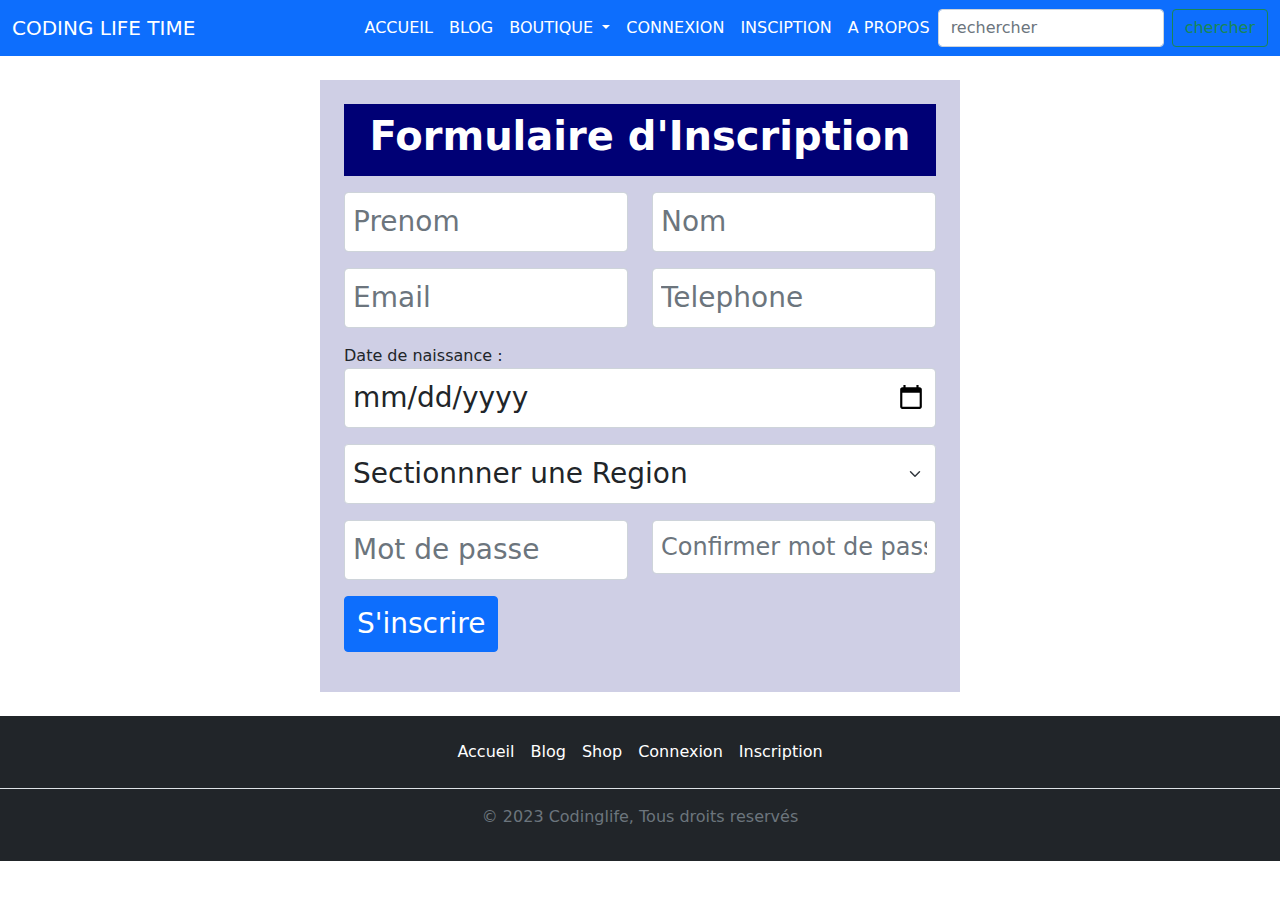
<file: inscription.html>
<!DOCTYPE html>
<html lang="zxx">

<head>
    <meta charset="UTF-8">
    <meta http-equiv="X-UA-Compatible" content="IE=edge">
    <meta name="viewport" content="width=device-width, initial-scale=1.0">
    <title>inscription-clshop</title>
    <!-- liaison fichiers bootstap -->
    <link rel="stylesheet" href="css/bootstrap.min.css">
    <script src="js/bootstrap.min.js"></script>
</head>

<body>
    <!-- Debut section menu de navigation  -->
    <nav class="navbar navbar-expand-lg navbar-light bg-primary">
        <div class="container-fluid">
            <a class="navbar-brand text-white" href="index.html">CODING LIFE TIME</a>
            <button class="navbar-toggler" type="button" data-bs-toggle="collapse"
                data-bs-target="#navbarSupportedContent" aria-controls="navbarSupportedContent" aria-expanded="false"
                aria-label="Toggle navigation">
                <span class="navbar-toggler-icon"></span>
            </button>
            <div class="collapse navbar-collapse" id="navbarSupportedContent">
                <ul class="navbar-nav ms-auto mb-2 mb-lg-0">
                    <li class="nav-item">
                        <a class="nav-link text-white" aria-current="page" href="index.html">ACCUEIL</a>
                    </li>
                    <li class="nav-item">
                        <a class="nav-link text-white" href="blog.html">BLOG</a>
                    </li>
                    <li class="nav-item dropdown">
                        <a class="nav-link dropdown-toggle text-white" href="#" id="navbarDropdown" role="button"
                            data-bs-toggle="dropdown" aria-expanded="false">
                            BOUTIQUE
                        </a>
                        <ul class="dropdown-menu" aria-labelledby="navbarDropdown">
                            <li><a class="dropdown-item" href="shop.html">SHOP</a></li>
                            <li><a class="dropdown-item" href="electronique.html">ELECTRONIQUE</a></li>

                        </ul>
                    </li>
                    <li class="nav-item">
                        <a class="nav-link text-white" href="connexion.html">CONNEXION</a>
                    </li>

                    <li class="nav-item">
                        <a class="nav-link text-white" href="inscription.html">INSCIPTION</a>
                    </li>

                    <li class="nav-item">
                        <a class="nav-link text-white" href="apropos.html">A PROPOS</a>
                    </li>
                </ul>
                <form class="d-flex">
                    <input class="form-control me-2" type="search" placeholder="rechercher" aria-label="Search">
                    <button class="btn btn-outline-success" type="submit">chercher</button>
                </form>
            </div>
        </div>
    </nav>
    <!-- Fin section menu de navigation  -->

    <!-- debut formulaire d'inscription -->
    <div class="mt-4 w-50 mx-auto p-4" style="background-color: #00007530;">
        <form>
            <div class="text-center text-white  p-2 mb-3" style="background-color: #000075 ;">
                <h1 class="fs-1 fw-bold">Formulaire d'Inscription</h1>
            </div>
            <div class="row mb-3">
                <div class="col">
                    <input class="form-control p-2 fs-3" type="text" placeholder="Prenom">
                </div>
                <div class="col">
                    <input class="form-control p-2 fs-3" type="text" placeholder="Nom">
                </div>
            </div>
            <div class="row mb-3">
                <div class="col">
                    <input class="form-control p-2 fs-3" type="email" placeholder="Email">
                </div>
                <div class="col">
                    <input class="form-control p-2 fs-3" type="text" placeholder="Telephone ">
                </div>

            </div>
            <div class="mb-3">
                <label> Date de naissance :</label> <br>
                <input class="form-control p-2 fs-3" type="date">
            </div>
            <div class="mb-3">
                <select class="form-select p-2 fs-3">
                    <option>Sectionnner une Region</option>
                    <option>Conakry</option>
                    <option>Labé</option>
                    <option>Mamou</option>
                    <option>Kindia</option>
                    <option>Kankan</option>
                    <option>Faranah></option>
                    <option>Boké</option>
                    <option>N'Zérekoré</option>
                </select>

            </div>
            <div class="row mb-3">
                <div class="col">
                    <input class="form-control p-2 fs-3" type="password" placeholder="Mot de passe">
                </div>
                <div class="col">
                    <input class="form-control p-2 fs-4" type="password" placeholder="Confirmer mot de passe">

                </div>
                
            </div>
            <div class="mb-3">
                <button class="btn btn-primary fs-3">S'inscrire</button>
            </div>
        </form>

    </div>

    <!-- fin formulaire d"inscription -->

    <!-- debut section pieds de page  -->
    <div class="bg-dark mt-3">
        <footer class="py-3 my-4">
            <ul class="nav justify-content-center border-bottom pb-3 mb-3">
                <li class="nav-item"><a href="index.html" class="nav-link px-2 text-white">Accueil</a></li>
                <li class="nav-item"><a href="blog.html" class="nav-link px-2 text-white">Blog</a></li>
                <li class="nav-item"><a href="shop.html" class="nav-link px-2 text-white">Shop</a></li>
                <li class="nav-item"><a href="connexion.html" class="nav-link px-2 text-white">Connexion</a>
                </li>
                <li class="nav-item"><a href="inscription.html" class="nav-link px-2 text-white">Inscription</a>
                </li>
            </ul>
            <p class="text-center text-muted">&copy; 2023 Codinglife, Tous droits reservés</p>
        </footer>
    </div>
    <!-- fin section pieds de page  -->
</body>

</html>
</file>
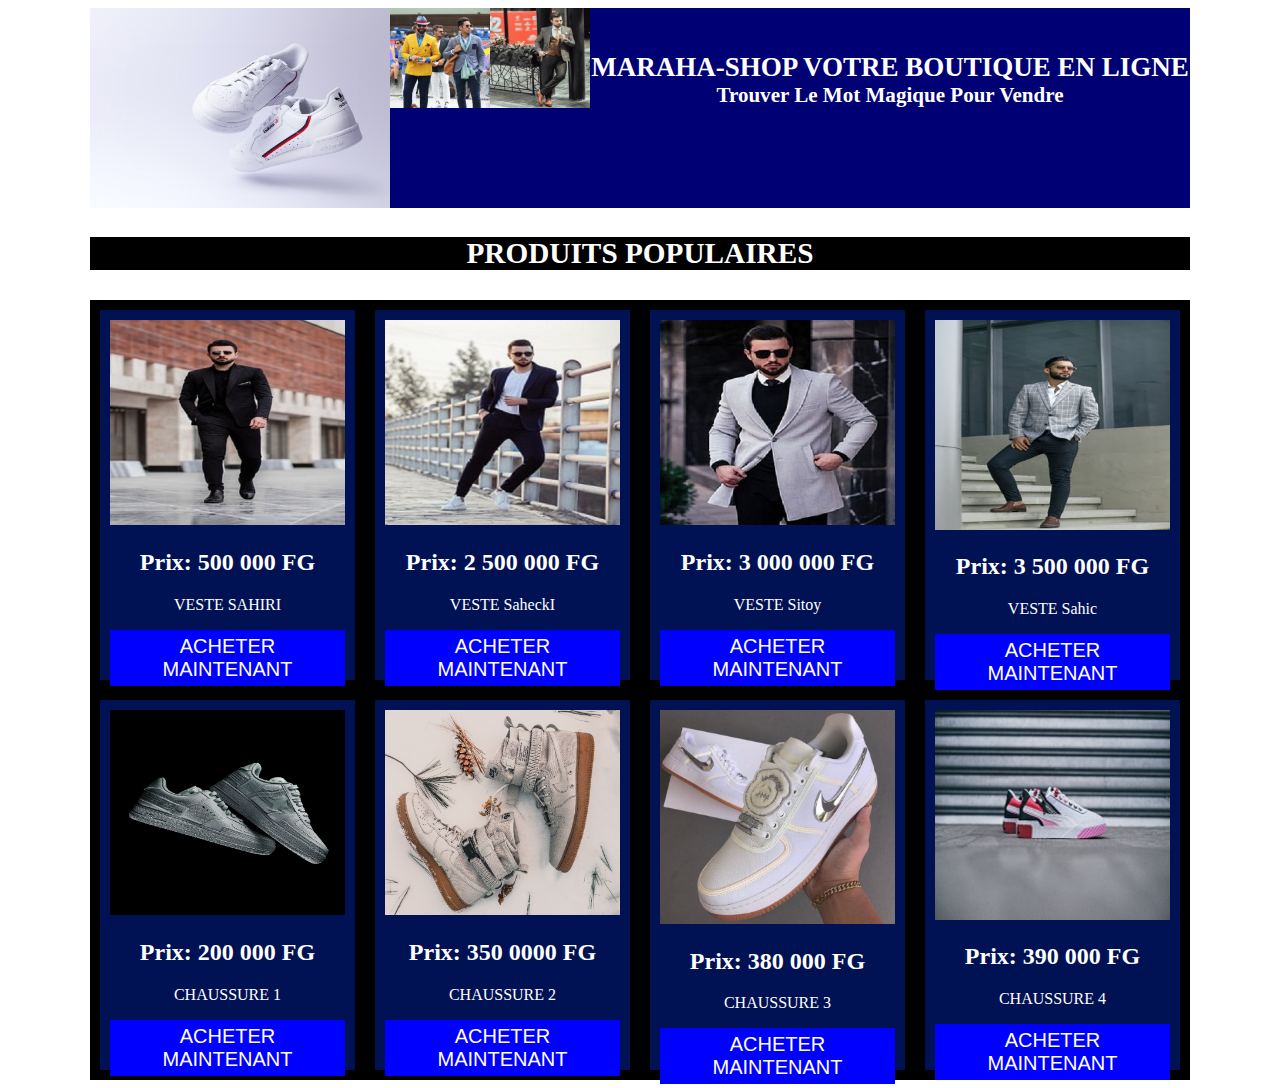
<file: intro.html>
<!DOCTYPE html>
<html>
<head>
	<title>introduction de ma page</title>
	<meta charset="utf-8">
	<style>

		.petite-image{
            width: 100px;
			float: left;
            }

		#bloc-titre{

			text-align: center;
			padding-top: 35px;
			line-height: 5px;
			font-size: 18px;
		}

		#bloc-principal{

			background-color: #000075;
			color: #FFF;
		}


        #bloc-produit{
			background-color: #000;
			color: white;
			font-size: 25px;
			text-transform: uppercase;
			text-align: center;
		}
		
		#produit{
			background-color: #000;
			color: #FFF;
	}
		.liste{
			height: 350px;
			width: 235px;
			background-color: #001253;
			float: left;
			margin: 10px;
			padding: 10px;
			text-align: center;
		}
		.image-liste img{
			width: 100%
		}
		.liste button{
               background-color: blue;
               color: white;
               font-size: 20px;
               border: none;
               padding: 5px;
              cursor: pointer;
		} 

		#chaussure{
			background-color: #000;
			color: #FFF;
		}

		.liste{
			height: 350px;
			width: 235px;
			background-color: #001253;
			float: left;
			margin: 10px;
			padding: 10px;
			text-align: center;
		}
		.image-chaussure img{
			width: 100%
		}

		.liste button{
			background-color: blue;
			color: white;
			font-size: 20px;
			border: none;
			padding: 5px;
			cursor: pointer;
		}
	</style>
</head>
<body>
	<main style="width: 1100px; margin: auto;">

		     <!-- DEBUT SECTION BLOC PRINCIPAL -->

		  <div id="bloc-principal">

		     <img src="images/c2.jpg" style="width: 300px; height:  200px; float: left;">
		     	 <img src="images/v10.jpeg" class="petite-image">
		     	  <img src="images/v11.jpeg" class="petite-image">
		     	    <div id="bloc-titre">
		     	    	<h2 style="text-transform: uppercase;">Maraha-shop votre boutique en ligne</h2>
		     	    	  <h3 style="text-transform: capitalize;">trouver le mot magique pour vendre</h3>
		     	    	
		     	    </div>
		     	<br style="clear: both;">
		     </div>

             <!-- FIN SECTION BLOC PRINCIPAL -->

		<!-- DEBUT SECTION PRODUIT POPULAIRE -->

		<div id="bloc-produit">
			<h3>PRODUITS POPULAIRES</h3>
		       </div>

		<!-- FIN SECTION PRODUIT POPULATION -->

         <!-- DEBUT SECTION LISTE PRODUIT -->

		<div id="produit">
			<div class="liste">
				<div class="image-liste">
					<img src="images/v2.jpeg" alt="IMAGE VESTE">
					  </div>
					<div class="prix">
						<h2>Prix: 500 000 FG</h2>
						<p>VESTE SAHIRI</p>
						<button>ACHETER MAINTENANT</button>
						
					</div>
			    </div>
			   <div class="liste">
			     <div class="image-liste">
			       <img src="images/v3.jpeg" alt="IMAGE VESTE">
			          </div>
			          <div class="prix">
			           	<h2>Prix: 2 500 000 FG</h2>
			           	 <p>VESTE SaheckI</p>
			           	   <button>ACHETER MAINTENANT</button>
			        		
			          </div> 	
			         </div>  		
			        <div class="liste"> 
			          <div class="image-liste">
			        		<img src="images/v4.jpeg" alt="IMAGE VESTE">
			        		</div>
			        		<div class="prix">
			        			<h2>Prix: 3 000 000 FG</h2>
			        			<p>VESTE Sitoy</p>
			        			<button>ACHETER MAINTENANT</button>    	
			                </div>
			        </div>	
			        <div class="liste">
			        	<div class="image-liste">
			        		<img src="images/v5.jpeg" alt="IMAGE VESTE" style="height: 210px;">
			        		  </div>
			        		<div class="prix">
			        			<h2>Prix: 3 500 000 FG</h2>
			        			<p>VESTE Sahic</p>
			        			<button>ACHETER MAINTENANT</button>
			        		</div>
			        	</div>
			        	<br style="clear: both;">
			        </div>
			     <!-- FIN SECTION LISTE PRODUIT    		 -->   



			     <!-- DEBUT SECTION CHAUSSURE -->

                  <div id="chaussure">
                  	<div class="liste">
                  		<div class="image-chaussure">
                  			<img src="images/c8.jpg" alt="IMAGE CHAUSSURE">
                  		</div>
                  		<div class="prix">
                  			<h2>Prix: 200 000 FG</h2>
                  			<p>CHAUSSURE 1</p>
                  			<button>ACHETER MAINTENANT</button>
                  		</div>
                  	</div>
       
                 <div class="liste">
                 	 <div class="image-chaussure">
                 	 	<img src="images/c13.jpg" alt="IMAGE CHAUSSURE">
                 	 </div>
                 	 <div class="prix">
                 	 	<h2>Prix: 350 0000 FG</h2>
                 	 	<p>CHAUSSURE 2</p>
                 	 	<button>ACHETER MAINTENANT</button>
                 	 </div>
                 </div>
                 
                 <div class="liste">
                 	<div class="image-chaussure">
                 		<img src="images/c15.png" alt="IMAGE CHAUSSURE">
                 	</div>
                 	<div class="prix">
                 		<h2>Prix: 380 000 FG</h2>
                 		<p>CHAUSSURE 3</p>
                 		<button>ACHETER MAINTENANT</button>
                 	</div>
                 </div>
                  
                  <div class="liste">
                  	<div class="image-chaussure">
                  		<img src="images/c3.jpg" alt="IMAGE CHAUSSURE" style="height: 210px;">
                  	</div>
                  	<div class="prix">
                  		<h2>Prix: 390 000 FG</h2>
                  		<p>CHAUSSURE 4</p>
                  		<button>ACHETER MAINTENANT</button>
                  	</div>
                  </div>
                  <br style="clear: both;">
             </div>
                  <!-- FIN SECTION CHAUSSURE -->

			   </main> 
			</body>   
		</html>
</file>
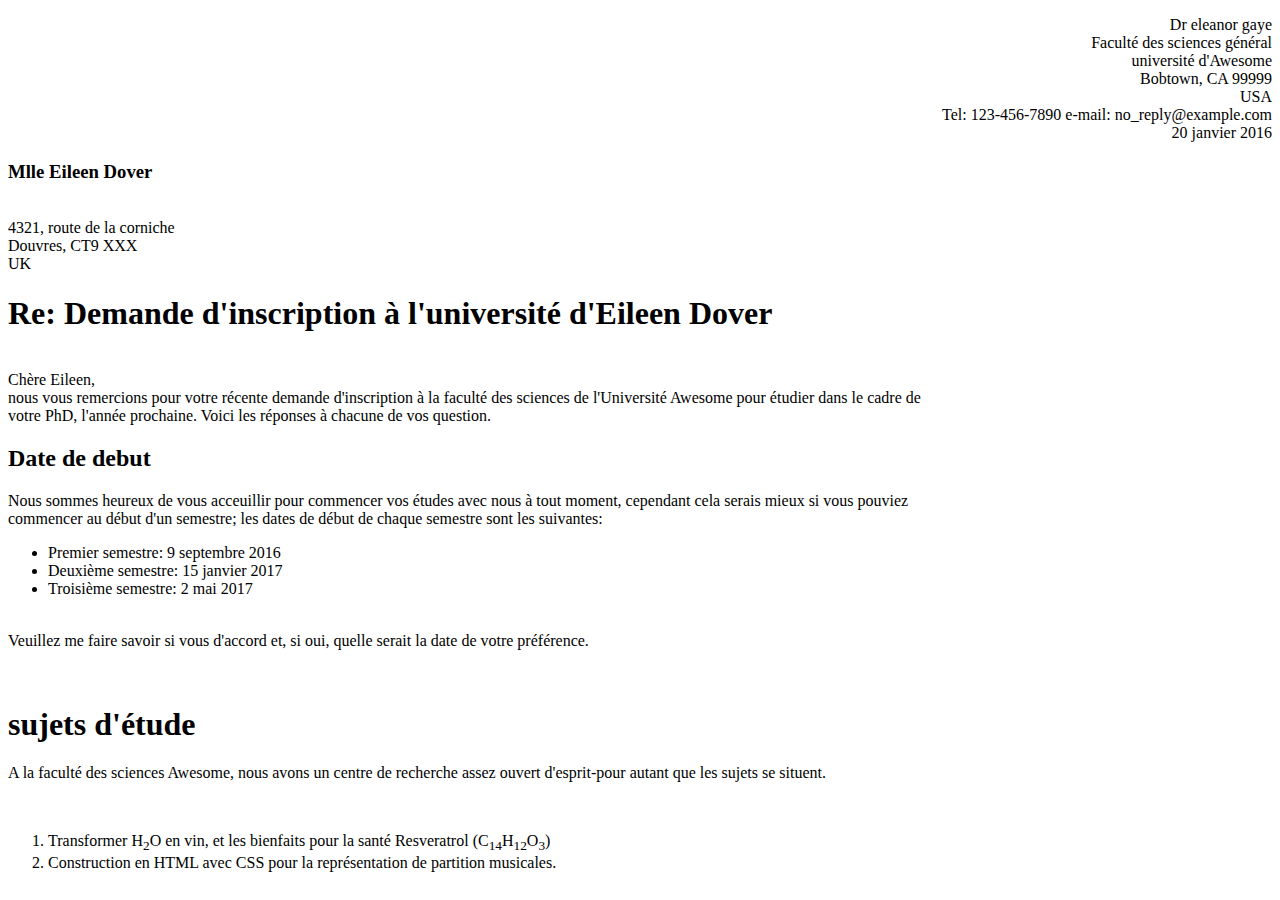
<file: lettre.html>
<!DOCTYPE html>
<html lang="zxx">
<head>
    <meta charset="UTF-8">
    <meta http-equiv="X-UA-Compatible" content="IE=edge">
    <meta name="viewport" content="width=device-width, initial-scale=1.0">
    <title>lettre</title>
      <style>
         #p1{
            text-align: right;
         }
         #p2{
           text-align: left;
         }
      </style>
</head>
<body>
   <p id="p1">Dr eleanor gaye <br>
    Faculté des sciences général <br>
    université d'Awesome <br>
    Bobtown, CA 99999 <br>
    USA <br>
    Tel: 123-456-7890
    e-mail: no_reply@example.com <br>
    20 janvier 2016<br>
   </p> 

   <p>
    <h3 id="p2">Mlle Eileen Dover</h3> <br>
    4321, route de la corniche <br>
    Douvres, CT9 XXX <br>
    UK
   </p>
    <h1>Re: Demande d'inscription à l'université d'Eileen Dover</h1> <br>
    
     Chère Eileen, <br>
     nous vous remercions pour votre récente demande d'inscription à la faculté des sciences de l'Université Awesome pour étudier dans le cadre de <br>
     votre PhD, l'année prochaine. Voici les réponses à chacune de vos question. <br>
     </p>
     <h2>Date de debut</h2>
     <p>
      Nous sommes heureux de vous acceuillir pour commencer vos études avec nous à tout moment, cependant cela serais mieux si vous pouviez <br>
      commencer au début d'un semestre; les dates de début de chaque semestre sont les suivantes: <br>
     </p>
     <ul>
        <li>Premier semestre: 9 septembre 2016</li>
        <li>Deuxième semestre: 15 janvier 2017</li>
        <li>Troisième semestre: 2 mai 2017</li> <br>
     </ul>
     <p>Veuillez me faire savoir si vous d'accord et, si oui, quelle serait la date de votre préférence.</p> <br>
     <h1>sujets d'étude</h1>
     <p>A la faculté des sciences Awesome, nous avons un centre de recherche assez ouvert d'esprit-pour autant que les sujets se situent.</p> <br>
     <ol>
      <li>Transformer H<sub>2</sub>O en vin, et les bienfaits pour la santé Resveratrol (C<sub>14</sub>H<sub>12</sub>O<sub>3</sub>) </li>
      <li>Construction en HTML avec CSS pour la représentation de partition musicales.</li>
     </ol>
</body>
</html>
</file>
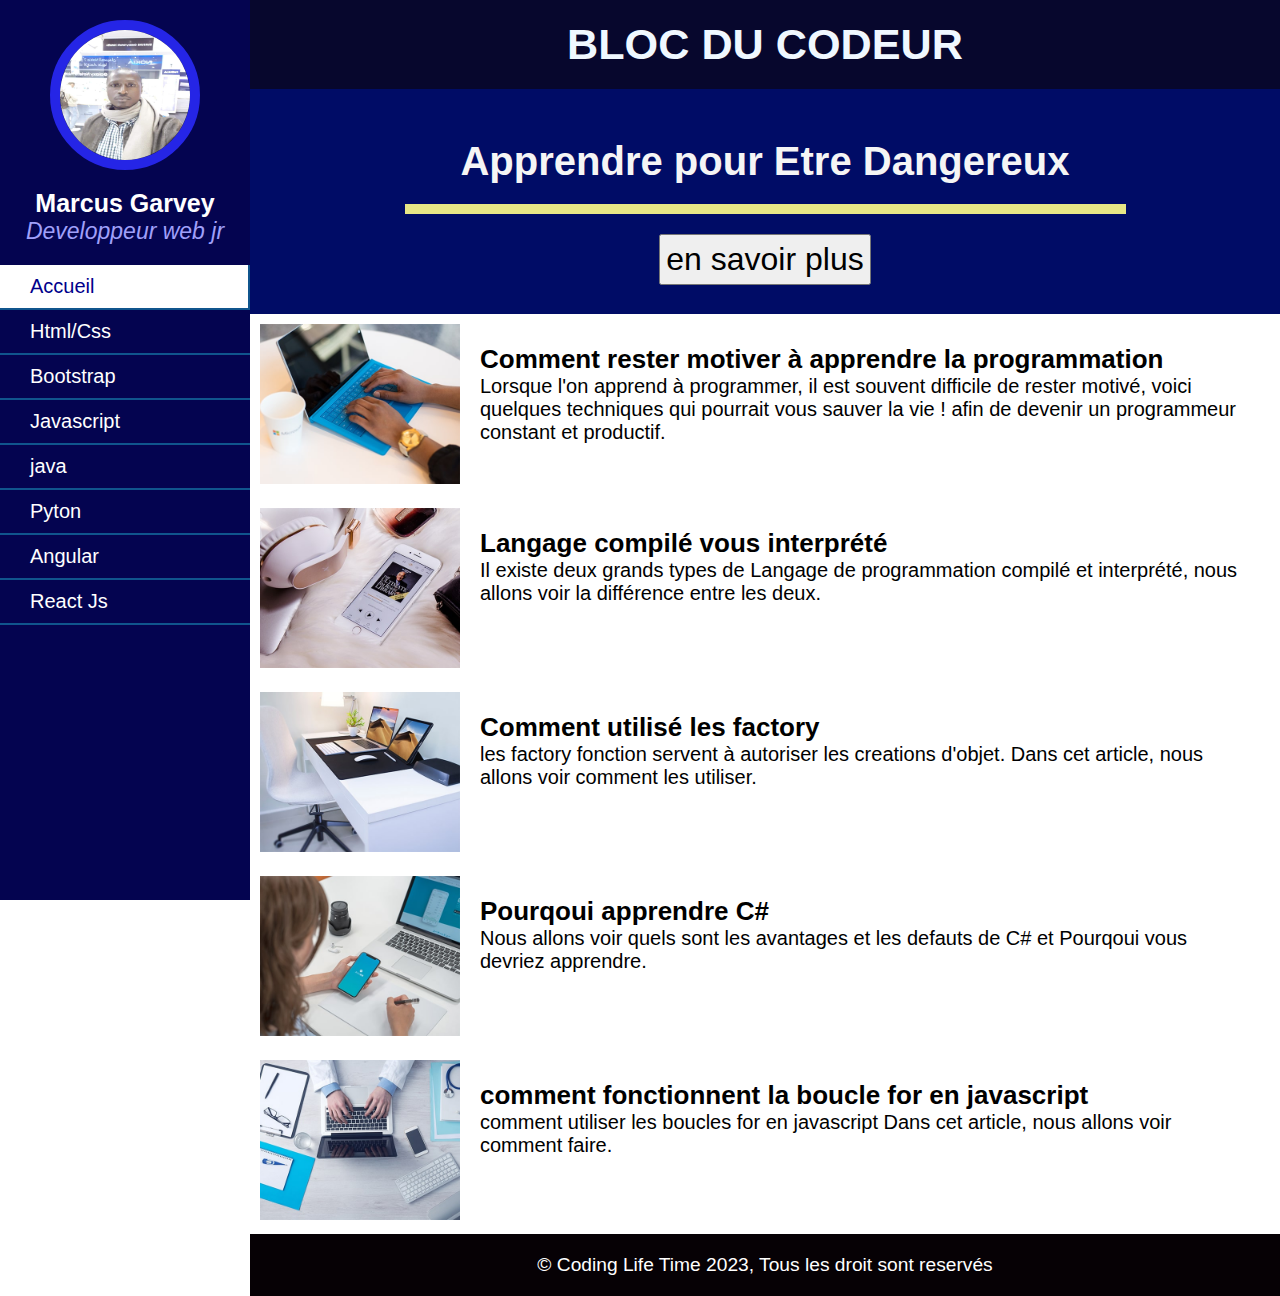
<file: marcus.html>
<!DOCTYPE html>
<html lang="zxx">
<head>
    <meta charset="UTF-8">
   
    <title>clshop-bloc codeur</title>
    <link rel="stylesheet" href="css/style1.css">
</head>
<body> 
   <div class="container">
    <!-- debut section menu lateral  -->
       <div class="sidebar">
     <!-- debut section profil blogeur  -->
        <div id="profil">
       <!-- photo de profil  -->
        <img src="images/blog/fode.jpg" alt="">
           <h3>Marcus Garvey</h3>
            <p>Developpeur web jr</p>
     </div>
     <!-- fin section profil du bloguer  -->

     <!-- debut section liste des elements  -->
        <ul>
            <li> <a href="#" class="active">Accueil</a></li>
            <li> <a href="#">Html/Css</a></li>
            <li> <a href="#">Bootstrap</a></li>
            <li> <a href="#">Javascript</a></li>
            <li> <a href="#">java</a></li>
            <li> <a href="#">Pyton</a></li>
            <li> <a href="#">Angular</a></li>
            <li> <a href="#">React Js</a></li>
        </ul>
            <!-- fin section liste des elements  -->
        </div>
            <!-- fin section menu lateral  -->

            <!-- debut section contenu blog  -->
            <section>
                <!-- debut entête blog  -->
                <header>
                    <h2><a href="#">BLOC DU CODEUR</a></h2>
                </header>
                <!-- fin entête du blog  -->

                <!-- debut section banniere -->
                
            <div class="banner">
                <div class="titre">
                    <h2>Apprendre pour Etre Dangereux</h2>
                </div>
                <div class="trait"></div>
                <div class="btn">
                    <button>en savoir plus</button>
                </div>
            </div>
               <!-- fin section banniere -->

               <!-- debut section des articles  -->
               <div class="articles">
                 <!-- debut article 1  -->
                 <article>
                      <div class="article">
                         <img src="images/blog/blog-1.jpg" alt="">
                      </div>
                      <div class="titre-article">
                        <h3>Comment rester motiver à apprendre la programmation</h3>
                        <p>
                            Lorsque l'on apprend à programmer, il est souvent 
                            difficile de rester motivé, voici quelques
                            techniques qui pourrait vous sauver la vie ! afin
                            de devenir un programmeur constant et productif.
                        </p>
                      </div>
                 </article>
                </div>
                  <!-- fin section des articles 1  -->
                  
                  <!-- debut  sectin des article 2  -->
                  <article>
                         <!-- debut article 2  -->
                         <div class="article">
                              <img src="images/blog/blog-2.jpg" alt="">
                         </div>
                         <div class="titre-article">
                         <h3>Langage compilé vous interprété</h3>
                         <p>
                            Il existe deux grands types de Langage de 
                            programmation compilé et interprété, nous
                            allons voir la différence entre les deux.
                         </p>
                    </div>
            </article>
                 <!-- fin article 2  -->

                 <!-- debut article 3  -->
                 <article>
                    <div class="article">
                          <img src="images/blog/blog-3.jpg" alt="">
                    </div> 
                     <div class="titre-article">
                        <h3>Comment utilisé les factory</h3>
                        <p>les factory fonction servent à autoriser les
                            creations d'objet. Dans cet article, nous allons
                            voir comment les utiliser.
                        </p>
                     </div>
                 </article> 
                 <!-- fin article 3  -->

                 <!-- debut article 4  -->
                 <article>
                    <div class="article">
                         <img src="images/blog/blog-4.jpg" alt="">
                    </div>
                    <div class="titre-article">
                         <h3>Pourqoui apprendre C#</h3>
                         <p>Nous allons voir quels sont les avantages et les
                            defauts de C# et Pourqoui vous devriez
                            apprendre.
                        </p>
                    </div>
                 </article>
                 <!-- fin article 4  -->

                 <!-- debut article 5  -->
                 <article>
                    <div class="article">
                        <img src="images/blog/blog-5.jpg" alt="">
                    </div>
                    <div class="titre-article">
                       <h3>comment fonctionnent 
						la boucle for en javascript</h3>
                        <p>comment utiliser les boucles for en javascript
							Dans cet article, nous allons voir comment 
							faire.
                        </p>
                    </div>
                 </article>
                 <!-- fin article 5  -->

                 <!-- debut section pied de page  -->
                 <div class="footer">
                    <p>&copy; Coding Life Time 2023, Tous les droit sont reservés</p>
                 </div>
                 <!-- fin section pied de page  -->
        </section>
    </div> 
 </body>
</html>
</file>
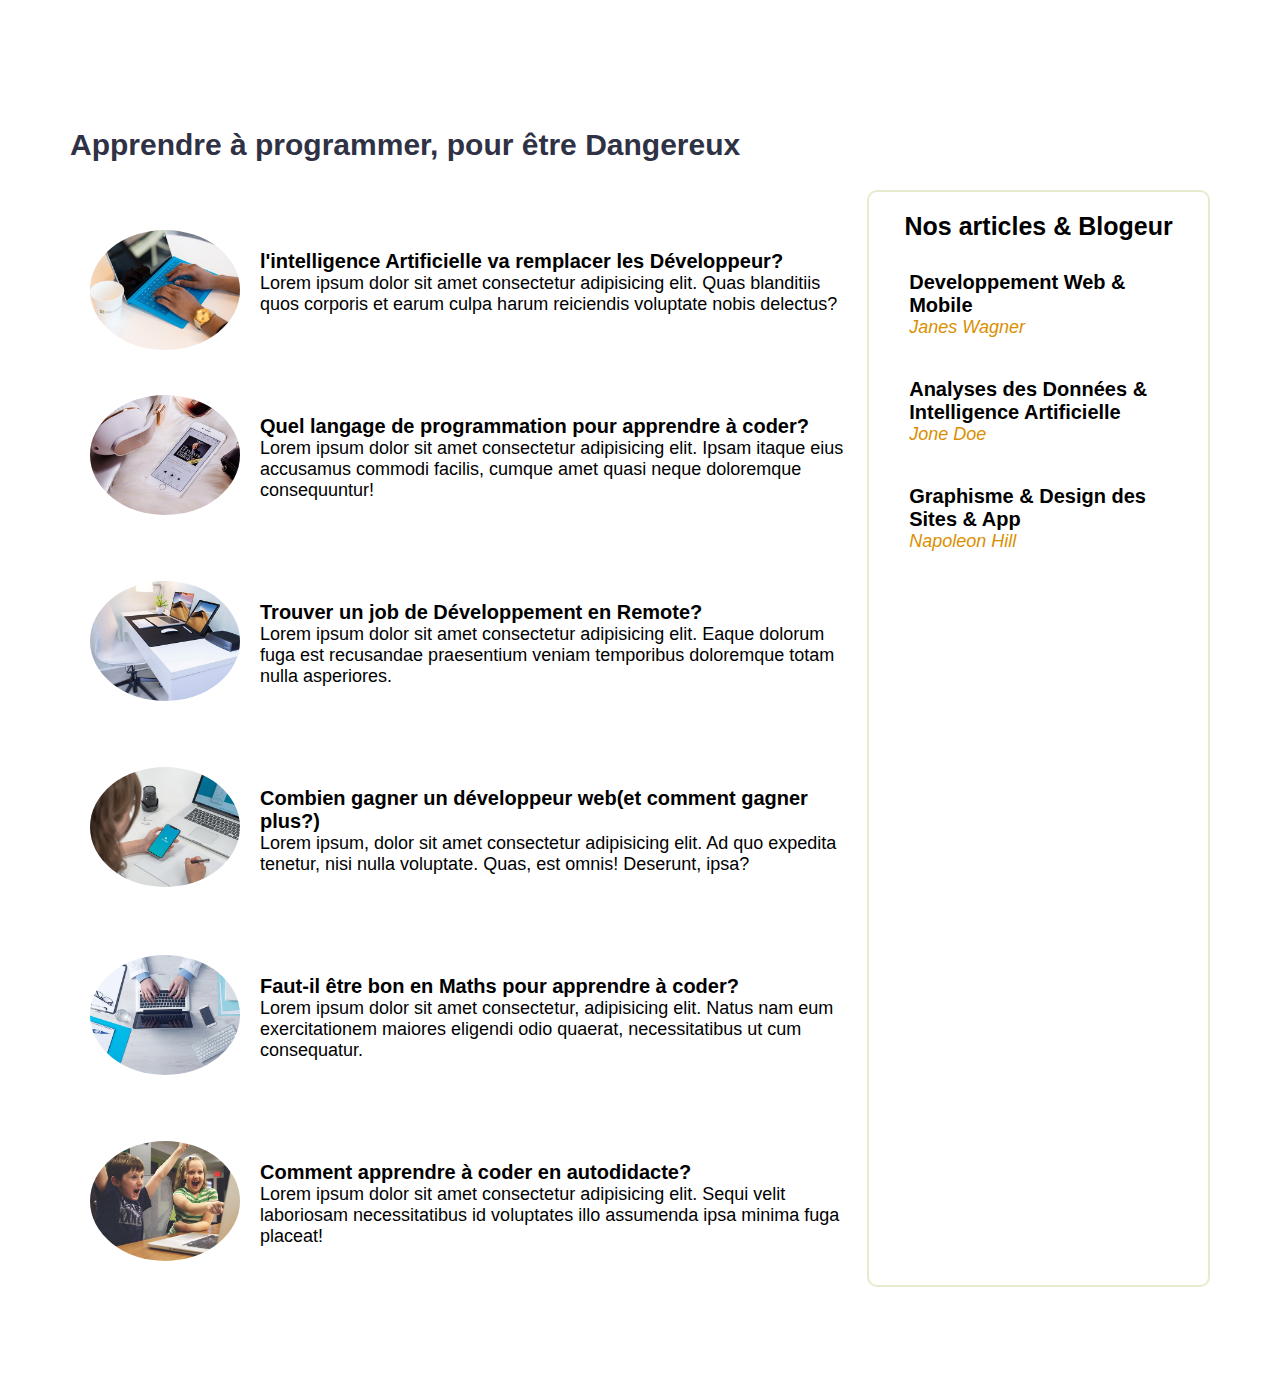
<file: programmation.html>
<!DOCTYPE html>
<html lang="zxx">

<head>
  <meta charset="UTF-8">
  <meta http-equiv="X-UA-Compatible" content="IE=edge">
  <meta name="viewport" content="width=device-width, initial-scale=1.0">
  <title>Developpement Web</title>
  <link rel="stylesheet" href="css/style-blog.css">
</head>

<body>
  <section>
    <div class="container">
      <div class="titre">
        <h1>Apprendre à programmer, pour être Dangereux</h1>
      </div>
      <!-- Debut section gauche  -->
      <div class="main">
        <div class="gauche">
          <div class="carte">
           <img src="images/blog/blog-1.jpg" alt="">
           <h2>l'intelligence Artificielle va remplacer les Développeur?</h2>
           <p>Lorem ipsum dolor sit amet consectetur adipisicing elit. Quas blanditiis quos corporis et earum culpa harum reiciendis voluptate nobis delectus?</p>
          </div>
          <div class="carte">
           <img src="images/blog/blog-2.jpg" alt="">
           <h2>Quel langage de programmation pour apprendre à coder?</h2>
           <p>Lorem ipsum dolor sit amet consectetur adipisicing elit. Ipsam itaque eius accusamus commodi facilis, cumque amet quasi neque doloremque consequuntur!</p>
          </div>
          <div class="carte">
           <img src="images/blog/blog-3.jpg" alt="">
           <h2>Trouver un job de Développement en Remote?</h2>
           <p>Lorem ipsum dolor sit amet consectetur adipisicing elit. Eaque dolorum fuga est recusandae praesentium veniam temporibus doloremque totam nulla asperiores.</p>
          </div>
          <div class="carte">
           <img src="images/blog/blog-4.jpg" alt="">
           <h2>Combien gagner un développeur web(et comment gagner plus?)</h2>
           <p>Lorem ipsum, dolor sit amet consectetur adipisicing elit. Ad quo expedita tenetur, nisi nulla voluptate. Quas, est omnis! Deserunt, ipsa?</p>
          </div>
          <div class="carte">
           <img src="images/blog/blog-5.jpg" alt="">
           <h2>Faut-il être bon en Maths pour apprendre à coder?</h2>
           <p>Lorem ipsum dolor sit amet consectetur, adipisicing elit. Natus nam eum exercitationem maiores eligendi odio quaerat, necessitatibus ut cum consequatur.</p>
          </div>
          <div class="carte">
           <img src="images/blog/blog-6.jpg" alt="">
           <h2>Comment apprendre à coder en autodidacte?</h2>
           <p>Lorem ipsum dolor sit amet consectetur adipisicing elit. Sequi velit laboriosam necessitatibus id voluptates illo assumenda ipsa minima fuga placeat!</p>
          </div>
       </div>
        <!-- Fin section gauche  -->
   
        <!-- Debut section droite  -->
        <div class="droite">
         <h1>Nos articles &  Blogeur</h1>
         <div class="liste">
           <h3>Developpement Web & Mobile</h3>
           <p>Janes Wagner</p>
         </div>                                          
         <div class="liste">
           <h3>Analyses des Données & Intelligence 
               Artificielle</h3>
               <p>Jone Doe</p>
         </div>
         <div class="liste">
           <h3>Graphisme & Design des Sites & App</h3>
           <p>Napoleon Hill</p>
         </div>
        </div>
        <!-- Fin section droite  -->
      </div>
    </div>
  </section>
</body>

</html>
</file>
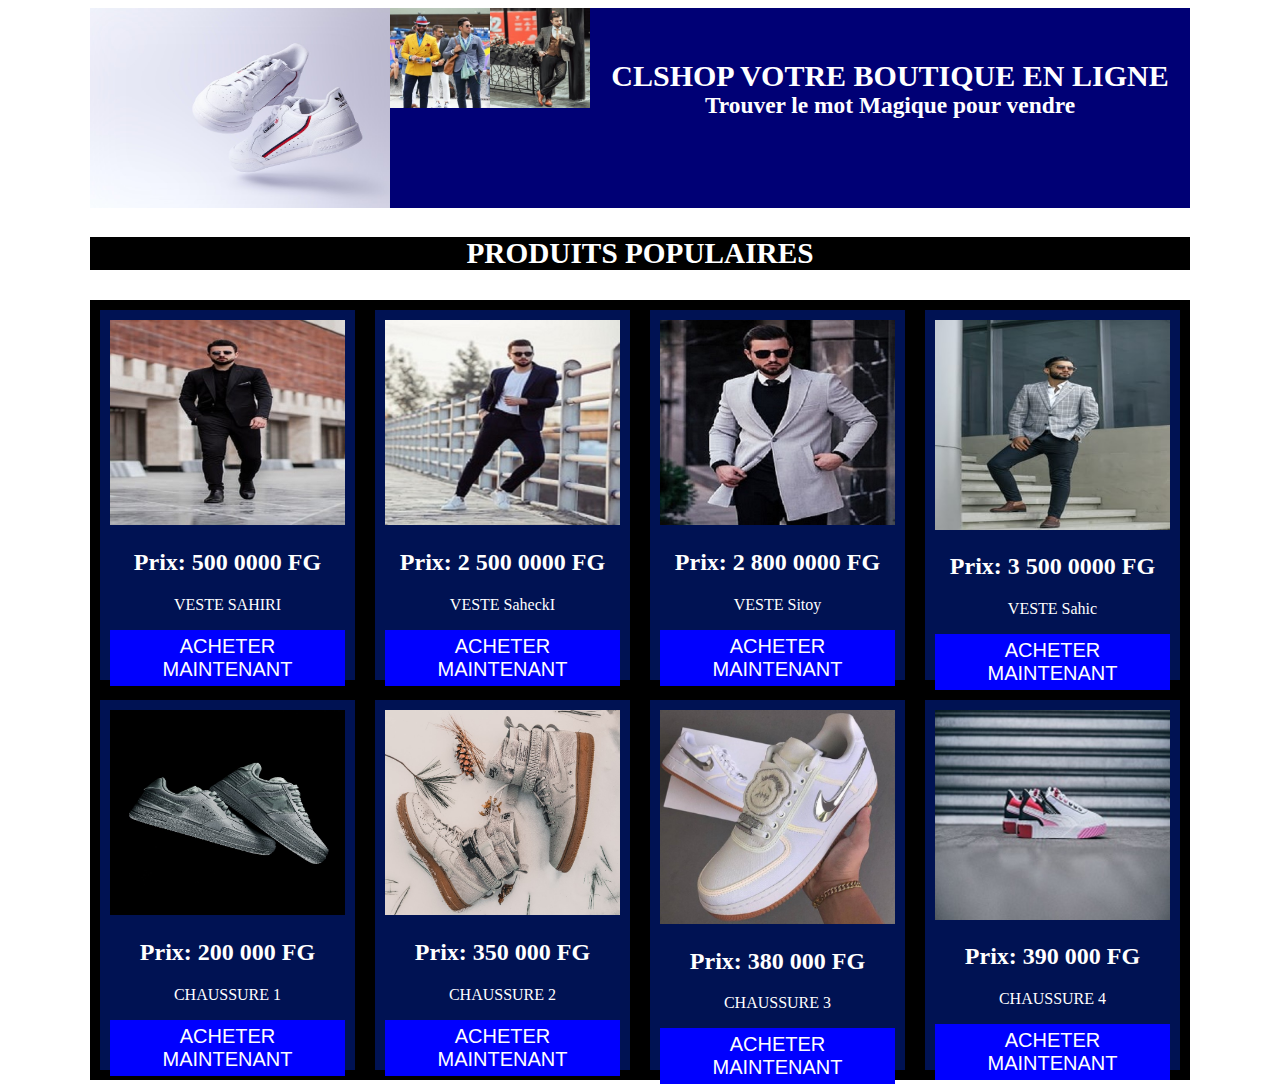
<file: shop.html>
<!DOCTYPE html> 
<html>
<head>
	<title> Clshop - Boutique en ligne</title>
	<meta charset="utf-8">	

	<style>
		.petite-image{
	         width: 100px;
	         float: left;
		}
		#bloc-principal{
			background-color: #000075;
			color: #FFF;
		}
		#bloc-titre{
			text-align: center;
			padding-top: 40px;
			line-height: 5px;
			font-size: 20px;
		}
		#bloc-produit{
			background-color: #000;
			color: white;
			font-size: 25px;
			text-transform: uppercase;
			text-align: center;
			
		}
		#produit{
			background-color: #000;
            color: #FFF;
		}

		.liste{
			height: 350px;
			width: 235px;
			background-color: #001253;
			float: left;
			margin: 10px;
			padding: 10px;
			text-align: center;
		}
        
        .image-liste img{
        	width: 100%
        }

        .liste button {
        	background-color: blue;
        	color: white;
        	font-size: 20px;
        	border: none;
        	padding: 5px;
        	cursor: pointer;
        }

        #chaussure{
        	background-color: #000;
        	color: #FFF;

            }

        .liste{
        	height: 350px;
        	width: 235px;
        	background-color: #001253;
        	float: left;
        	margin: 10px;
        	padding: 10px;
        	text-align: center;
        }

         .image-chaussure img{
         	width: 100%
                }

          .liste button{
          	background-color: blue;
          	color: white;
          	font-size: 20px;
          	border: none;
          	cursor: pointer;
          }
	</style>
</head>
<body>
 <main  style="width: 1100px; margin: auto;">

 	<!-- Debut section bloc principal -->

 	<div id="bloc-principal">
 		<img src="images/c2.jpg" style="width: 300px; height: 200px; float: left;">

		   <img src="images/v10.jpeg" class="petite-image"> 
		     <img src="images/v11.jpeg" class="petite-image"> 
		
		       <div id="bloc-titre"> 
			     <h2 style="text-transform: uppercase; ">Clshop votre boutique en ligne</h2>
			       <h3>Trouver le mot Magique pour vendre </h3>
		             </div><br style="clear: both;">
 	             </div>

 	<!-- Fin section bloc principal -->

 	<!-- Debut section produits populaires -->

     <div id="bloc-produit">
     	<h3>Produits Populaires</h3>
     	
     </div>
 	<!-- Fin section produits populaires -->

 	<!-- Debut section liste Produits -->

 	<div id="produit">
 		<div class="liste">
 			<div class="image-liste">
          		<img src="images/v2.jpeg" alt="IMAGE VESTE">
 			</div>
	 		<div class="prix">
	 			<h2>Prix: 500 0000 FG</h2>
	 			  <p>VESTE SAHIRI</p>
	 			    <button>ACHETER MAINTENANT</button>
	 		   </div>
 		     </div>
 	
 		      <div class="liste">
 			    <div class="image-liste">
          		  <img src="images/v3.jpeg" alt="IMAGE VESTE">
 			       </div>

	 		        <div class="prix">
	 			<h2>Prix: 2 500 0000 FG</h2>
	 			<p>VESTE SaheckI</p>
	 			<button>ACHETER MAINTENANT</button>
	 		</div>
 		</div>	
 			
 		      <div class="liste">
 			      <div class="image-liste">
          		    <img src="images/v4.jpeg" alt="IMAGE VESTE">
 			          </div>

	 		        <div class="prix">
	 			       <h2>Prix: 2 800 0000 FG</h2>
	 			         <p>VESTE Sitoy</p>
	 			           <button>ACHETER MAINTENANT</button>
	 		                </div>
 		                      </div>	


 		              <div class="liste">
 			             <div class="image-liste">
        	                <img src="images/v5.jpeg" alt="IMAGE VESTE" style="height: 210px;">
 			                  </div>

	 		       <div class="prix">
	 			     <h2>Prix: 3 500 0000 FG</h2>
	 			       <p>VESTE Sahic</p>
	 			         <button>ACHETER MAINTENANT</button>
	 		           </div>
 		             </div>
 		       <br style="clear: both;">	
        </div>

    	<!-- fin section liste produit -->

 	         <!-- DEBUT SECTION CHAUSSURES -->
 	       
 	       <div id="chaussure">

 	       	<div class="liste">
 	       		<div class="image-chaussure">
 	       			<img src="images/c8.jpg" alt="IMAGE CHAUSSURE">
 	       			   </div>
 	       			<div class="prix">
 	       				<h2>Prix: 200 000 FG</h2>
 	       				<p>CHAUSSURE 1</p>
 	       				 <button>ACHETER MAINTENANT</button>
 	       		</div>
 	       		
 	       	</div>

 	       	   <div class="liste">
 	       	   	<div class="image-chaussure">
 	       	   		<img src="images/c13.jpg" alt="IMAGE CHAUSSURE">
 	       	   		  </div>
 	       	   		  <div class="prix">

 	       	   		  	<h2>Prix: 350 000 FG</h2>
 	       	   		  	   <p>CHAUSSURE 2</p>
                             <button>ACHETER MAINTENANT</button>
 	       	   		</div>
 	       	   </div>

 	       	   <div class="liste">
 	       	      <div class="image-chaussure">
 	       	      	 <img src="images/c15.png" alt="IMAGE CHAUSSURE">
 	       	      	   </div> 
 	       	      	      <div class="prix">
 	       	      	      	<h2>Prix: 380 000 FG</h2>
 	       	      	      	  <p>CHAUSSURE 3</p>
 	       	      	      	     <button>ACHETER MAINTENANT</button>
 	       	      	      </div>
 	       	          </div>

 	       	          <div class="liste">
 	       	          	<div class="image-chaussure">
 	       	          		<img src="images/c3.jpg" alt="IMAGE CHAUSSURE" style="height: 210px;">
 	       	          		  </div>

 	       	          		<div class="prix">
 	       	          		   <h2>Prix: 390 000 FG</h2>
 	       	          		  	 <p>CHAUSSURE 4</p>
 	       	          		  	   <button>ACHETER MAINTENANT</button>
 	       	          </div>
 	       	          	
 	       	      </div>
 	       	      <br style="clear: both;">
 	       </div>
 	<!-- FIN SECTION CHAUSSURES -->

 </main>
</body>
</html>
</file>
<file: css/style.css>
/*INITIALISE VOTRE PAGE*/
*{
	list-style: none;
	text-decoration: none;
	box-sizing: border-box;
	margin: 0;
	padding: 0;
}
body{
	font-family: arial, helvetica, sans-serif;
}
/*DESIGN DU MENU LATERAL*/
.sidebar{
	width: 250px;
	height: 100%;
	position: fixed;
	background-color: rgb(4, 4, 80);
	padding: 20px 0px;
}

#profil img{
	width: 150px;
	height: 150px;
	border-radius: 50%;
	border: 10px solid rgb(37, 37, 230);
}
#profil{
	text-align: center;
	color: #FFF;
}
#profil h3{
	font-size: 25px;
	margin-top: 15px;
}
#profil p{
	font-size: 23px;
	color: rgb(160, 160, 250);
	font-style: italic;
	margin-bottom: 20px;
}
.sidebar ul li a{
	color: #FFF;
	display: block;
	padding: 10px 30px;
	font-size: 20px;
	border-bottom: 2px solid #10558D;
}
.sidebar ul li a:hover, .active{
	background-color: #FFF;
	color: darkblue !important;
	border-right: 2px solid #10558D;
}
  /*design de la section*/
  section{
  	width: cal(100%-250px);
  	margin-left: 250px;
  }

  header{
  	background-color: rgb(7, 7, 45);
  	display: flex;
  	justify-content: center;
  	align-items: center;
  	padding: 20px;
  }
  header a{
  	color: aliceblue;
  	font-size: 1.8em;
  }
  /*design de la banniere*/
  .banner{
  	height: 225px;
  	background-color: #000c66;
  	color: #D1D1D1;
  }
  .titre h2{
  	text-align: center;
  	font-size: 2.5em;
  	padding-top: 50px;
  	color: whitesmoke;
  }
  .trait{
  	height: 10px;
  	background-color: rgb(231, 231, 134);
  	width: 70%;
  	margin: 20px auto;
  }
  .btn{
  	text-align: center;
      }
  .btn button{
  	font-size: 2em;
  	padding: 5px;
  }
  /*design de l'article 1*/
  article{
	display: flex;
	padding: 10px;
  }
  article img{
	width: 200px;
  }
  .titre-article{
	padding: 20px;
	font-size: 20px;
  }
  .titre-article h3{
	font-size: 1.3em;
  }
  /* deign du pied de page  */
  .footer{
	background-color: #060105;
	color: #FFF;
	text-align: center;
	font-size: 1.2em;
	padding: 20px;
  }
</file>
<file: css/style-form.css>
/* initialisation de la page  */
*{
    padding: 0;
    margin: 0;
    box-sizing: border-box;
    text-decoration: none;
}
.container{
    width: 100%;
    height: 100vh;
    display: flex;
    justify-content: center;
    align-items: center;
    background-color: rgb(12, 0, 22);
}
/* design du formulaire  */
form{
    background-color: rgb(30, 5, 50);
    width: 90%;
    max-width: 450px;
    border: 2px solid rgb(110, 110, 110);
    padding: 40px;
    border-radius: 10px;
}
form h2{
    text-align: center;
    color: rgb(216, 161, 203);
    text-transform: uppercase;
    font-size: 1.5em;
}
.username{
    margin-top: 50px;
    margin-bottom: 30px;
}
input{
    width: 100%;
    font-size: 1.5em;
    padding: 20px;
    background-color: rgb(26, 1, 34);
    color: rgb(131, 116, 144);
    border: 1px solid rgb(131, 116, 144);
    border-radius: 15px;
}
.lien{
    text-align: center;
    margin-top: 30px;
    margin-bottom: 30px;
}
.lien a{
    color: #FFF;
    font-size: 1.5em;
}
.btn button{
    width: 100%;
    font-size: 1.5em;
    padding: 15px;
    background-color: rgb(129, 0, 127);
    color: #FFF;
    border: none;
    border-radius: 15px;
    cursor: pointer;
    
}
</file>
<file: css/style-devoir.css>
/* initialisation de la page  */
*{
  padding: 0;
  margin: 0;
  box-sizing: border-box;
  text-decoration: none;
}
.container{
    width: 100%;
    height: 100vh;
    display: flex;
    justify-content: center;
    align-items: center;
    background-color: rgb(112, 69, 153);
}
/* design du formulaire  */
img{
    width: 150px;
    height: 150px;
    border-radius: 50%;
    border: 10px solid rgba(4, 4, 109, 0.925);
    }
form{
    background-color: #ded1e9;
    width: 100%;
    max-width: 450px;
    border: 2px solid rgb(110, 110, 110);
    padding: 40px;
    border-radius: 10px;
}
form > div{
    width: 100%;
    display: flex;
    justify-content: center;
    margin-bottom: 14px;
}


.username{
    margin-top: 50px;
    margin-bottom: 30px;
}
input{
    width: 100%;
    font-size: 1.5em;
    padding: 10px;
    border-radius: 20px;
    
}
.lien{
    margin-top: 10px;
    margin-bottom: 5px;
    width: 100%;
    display: flex;
    flex-direction: row;
    
   
}
.lien div:first-child{
    width: 180px;
    display: flex;
    flex-direction: row;
}
.lien div:last-child{
    flex:1;
    display: flex;
    align-items: center;
}
.lien input{
    width:20px;
    
}
.lien a{
    color: #0c061d;
    font-size: 1em;
    padding: 10px;
}
.btn button{
    width: 100%;
    font-size: 1.5em;
    padding: 25px;
    background-color: rgba(4, 21, 117, 0.788);
    color: #FFF;
    border: none;
    border-radius: 15px;
    cursor: pointer;
}
</file>
<file: css/style1.css>
/*initialise votre page*/
*{list-style: none;
  text-decoration: none;
  box-sizing: border-box;
  margin: 0;
  padding: 0;
}
body{
    font-family: Arial, Helvetica, sans-serif;
}
/*DESIGN DU MENU LATERAL*/
.sidebar{
    width: 250px;
    height: 100%;
    position: fixed;
    background-color: rgb(4, 4, 80);
    padding: 20px 0px;
}
#profil img{
    width: 150px;
    height: 150px;
    border-radius: 50%;
    border: 10px solid rgb(37, 37, 230);
}
#profil{
    text-align: center;
    color: #FFF;
}
#profil h3{
    font-size: 25px;
    margin-top: 15px;
}
#profil p{
    font-size: 23px;
    color: rgb(160, 160,  250);
    font-style: italic;
    margin-bottom: 20px;
}
.sidebar ul li a{
    color: #FFF;
    display: block;
    padding: 10px 30px;
    font-size: 20px;
    border-bottom: 2px solid #10558D;
}
.sidebar ul li a:hover, .active{
    background-color: #FFF;
    color: darkblue !important;
    border-right: 2px solid #10558D;
}
/*design de la section*/
section{
    width: calc(100%-250px);
    margin-left: 250px;
}
header{
    background-color: rgb(7,  7,  45);
    display: flex;
    justify-content: center;
    align-items: center;
    padding: 20px;
}
header a{
    color: aliceblue;
    font-size: 1.8em;
}
/*design de la bannière*/
.banner{
    height: 225px;
    background-color: #000c66;
    color: #D1D1D1;
}
.titre h2{
    text-align: center;
    font-size: 2.5em;
    padding-top: 50px;
    color: whitesmoke;
}
.trait{
    height: 10px;
    background-color: rgb(231, 231, 134);
    width: 70%;
    margin: 20px auto;
}
.btn{
    text-align: center;
}
.btn button{
    font-size: 2em;
    padding: 5px;
}
/*design de l'article*/
article{
    display: flex;
    padding: 10px;
}
article img{
    width: 200px;
}
.titre-article{
    padding: 20px;
    font-size: 20px;
}
.titre-article h3{
font-size: 1.3em;
}
/* design du pied de page  */
.footer{
    background-color: #060105;
    color: #FFF;
    text-align: center;
    font-size: 1.2em;
    padding: 20px;
}
</file>
<file: css/style-blog.css>
/* initialisation de la page  */
*{
    margin: 0;
    padding: 0;
    box-sizing: border-box;
}
body{
    --couleur-1: #2F3144;
    --couleur-2: white;
    --couleur-3: #FFBC00;
    --couleur-4: #DA8F00;
    --couleur-5:  #E7EBCE;
    --couleur-6: #F1F2F7;
}
section{
    font-size: 10px;
    font-family: Arial, Helvetica, sans-serif;
    min-height: 100vh;
    width: 100%;
    background-color: var(--couleur-2);
    display: flex;
    align-items: center;
    justify-content: center;
}
.container{
    padding: 100px 30px;
    width: 100%;
    max-width: 1200px;
}
.titre h1{
    font-size: 30px;
    font-weight: 700;
    line-height: 3;
    color: var(--couleur-1);
}
.main{
    display: flex;
}
.carte{
    width: 100%;
    padding: 40px 20px;
}
.carte img{
    width: 150px;
    border-radius: 50%;
    float: left;
    margin-right: 20px;
}
.carte h2{
    font-size: 20px;
    margin-top: 20px;
}
.carte p{
    font-size: 18px;
}
.droite{
    border: 2px solid var(--couleur-5);
    padding: 20px;
    border-radius: 10px;
}
.droite h1{
    font-size: 25px;
    text-align: center;
    font-weight: 700;
}
.liste{
    padding: 10px 20px;
    margin-top: 20px;
}
.liste h3{
    font-size: 20px;
    font-weight: 700;
}
.liste p{
    font-size: 18px;
    font-weight: 500;
    font-style: italic;
    color: var(--couleur-4);
}
.liste:hover{
    background-color: var(--couleur-3);
    cursor: pointer;
    border-radius: 10px;
    color: var(--couleur-1);
}
</file>
